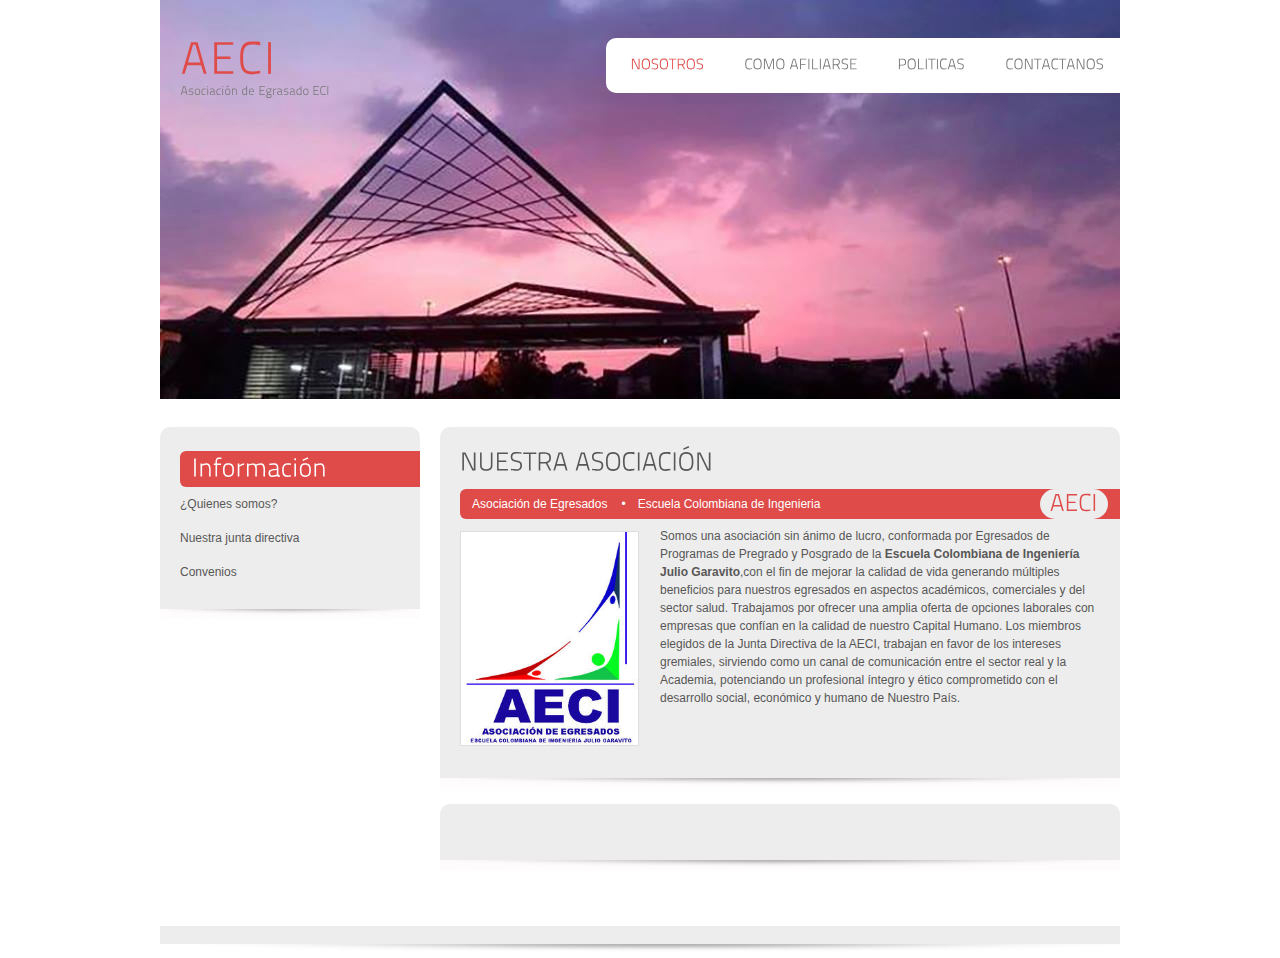
<file: src/main/webapp/index.html>
<!DOCTYPE html PUBLIC "-//W3C//DTD XHTML 1.0 Transitional//EN" "http://www.w3.org/TR/xhtml1/DTD/xhtml1-transitional.dtd">
<html xmlns="http://www.w3.org/1999/xhtml">
<head>
<title>SGAECI</title>
<meta http-equiv="Content-Type" content="text/html; charset=utf-8" />
<link href="css/style.css" rel="stylesheet" type="text/css" />
<link rel="stylesheet" type="text/css" href="css/coin-slider.css" />
<script type="text/javascript" src="js/cufon-yui.js"></script>
<script type="text/javascript" src="js/cufon-titillium-250.js"></script>
<script type="text/javascript" src="js/jquery-1.4.2.min.js"></script>
<script type="text/javascript" src="js/script.js"></script>
<script type="text/javascript" src="js/coin-slider.min.js"></script>
</head>
<body>
<div class="main">
  <div class="header">
    <div class="header_resize">
      <div class="slider">
        <div id="coin-slider"> <a href="#"><img src="images/eci.jpg" width="765" height="427" alt="" /> </a> <a href="#"><img src="images/eci1.png" width="960" height="399" alt="" /> </a> <a href="#"><img src="images/ecci.jpg" width="960" height="399" alt="" /> </a> </div>
      </div>
      <div class="menu_nav">
        <ul>
          <li class="active"><a href="index.html"><span>NOSOTROS</span></a></li>
          <li><a href="afiliados.html"><span>COMO AFILIARSE</span></a></li>
          <li><a href="politicas.html"><span>POLITICAS</span></a></li>
	  <li><a href="contactenos.html"><span>CONTACTANOS</span></a></li>
	  
        </ul>
      </div>
      <div class="logo">
        <h1><a href="index.html"><span>AECI</span> <small>Asociación de Egrasado ECI</small></a></h1>
      </div>
      <div class="clr"></div>
    </div>
  </div>
  <div class="content">
    <div class="content_resize">
      <div class="mainbar">
        <div class="article">
          <h2><span>NUESTRA ASOCIACIÓN</span></h2>
          <p class="infopost">Asociación de Egresados<a href="#"></a> &nbsp;&nbsp;&bull;&nbsp;&nbsp;   <a href="www.escuelaing.edu.co">Escuela Colombiana de Ingenieria </a> <a href="#"></a> <a href="#" class="com"><span>AECI</span></a></p>
          <div class="clr"></div>
          <div class="img"><img src="images/aeci.jpg" width="177" height="213" alt="" class="fl" /></div>
          <div class="post_content">
            <p>Somos una asociación sin ánimo de lucro, conformada por Egresados de Programas de Pregrado y Posgrado de la <strong>Escuela Colombiana de Ingeniería Julio Garavito</strong>,con el fin de mejorar la calidad de vida generando  múltiples beneficios para nuestros egresados  en aspectos  académicos, comerciales y del sector salud. Trabajamos por ofrecer una amplia oferta de opciones  laborales con empresas que confían en  la calidad  de nuestro Capital Humano. Los miembros elegidos  de la Junta Directiva de  la AECI,  trabajan en favor de los intereses gremiales, sirviendo como un canal de comunicación entre el sector real y la Academia,  potenciando  un profesional íntegro y ético comprometido  con el desarrollo social, económico y humano de Nuestro País.</p>

            
            
          </div>
          <div class="clr"></div>
        </div>
        <div class="article">
          <h2><span></h2>
         
          
          <div class="post_content">
            
            
          </div>
          <div class="clr"></div>
        </div>
        
      </div>
      <div class="sidebar">
        
        <div class="clr"></div>
        <div class="gadget">
          <h2 class="star"><span>Información</span> </h2>
          <div class="clr"></div>
          <ul class="sb_menu">
            <li><a href="nosotros.html">¿Quienes somos?</a></li>
            <li><a href="juntaDirectiva.html">Nuestra junta directiva</a></li>
            <li><a href="convenios.html">Convenios</a></li>
            
          </ul>
        </div>
        
      </div>
      <div class="clr"></div>
    </div>
  </div>
  <div class="fbg">
    <div class="fbg_resize">
      
      <div class="clr"></div>
    </div>
  </div>
  <div class="footer">
    <div class="footer_resize">
      
      <div style="clear:both;"></div>
    </div>
  </div>
</div>
</body>
</html>
</file>
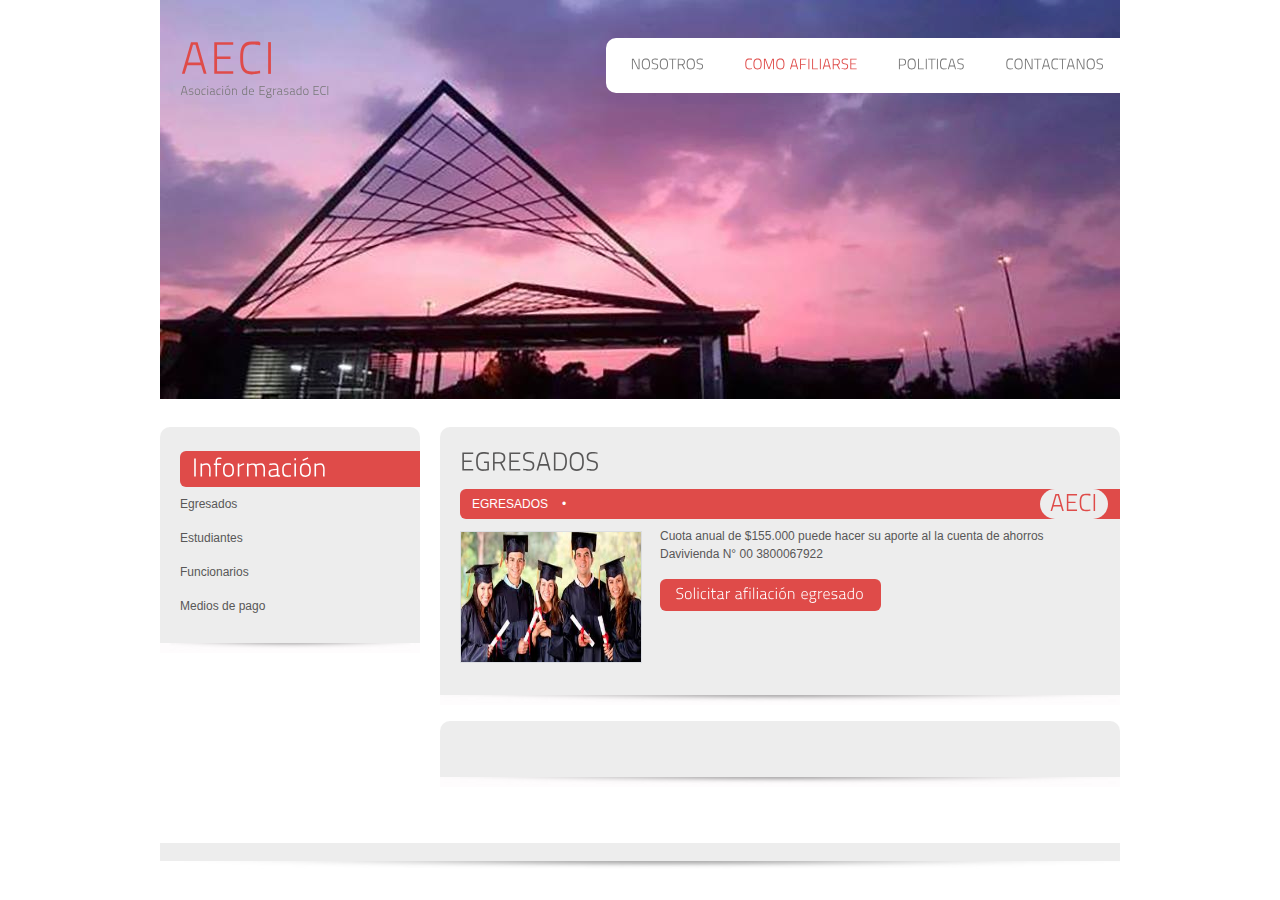
<file: src/main/webapp/afiliados.html>
<!DOCTYPE html PUBLIC "-//W3C//DTD XHTML 1.0 Transitional//EN" "http://www.w3.org/TR/xhtml1/DTD/xhtml1-transitional.dtd">
<html xmlns="http://www.w3.org/1999/xhtml">
<head>
<title>SGAECI</title>
<meta http-equiv="Content-Type" content="text/html; charset=utf-8" />
<link href="css/style.css" rel="stylesheet" type="text/css" />
<link rel="stylesheet" type="text/css" href="css/coin-slider.css" />
<script type="text/javascript" src="js/cufon-yui.js"></script>
<script type="text/javascript" src="js/cufon-titillium-250.js"></script>
<script type="text/javascript" src="js/jquery-1.4.2.min.js"></script>
<script type="text/javascript" src="js/script.js"></script>
<script type="text/javascript" src="js/coin-slider.min.js"></script>
</head>
<body>
<div class="main">
  <div class="header">
    <div class="header_resize">
      <div class="slider">
        <div id="coin-slider"> <a href="#"><img src="images/eci.jpg" width="765" height="427" alt="" /> </a> <a href="#"><img src="images/eci1.png" width="960" height="399" alt="" /> </a> <a href="#"><img src="images/ecci.jpg" width="960" height="399" alt="" /> </a> </div>
      </div>
      <div class="menu_nav">
        <ul>
          <li><a href="index.html"><span>NOSOTROS</span></a></li>
          <li class="active"><a href="afiliados.html"><span>COMO AFILIARSE</span></a></li>
          <li><a href="politicas.html"><span>POLITICAS</span></a></li>
	  <li><a href="contactenos.html"><span>CONTACTANOS</span></a></li>
	  
        </ul>
      </div>
      <div class="logo">
        <h1><a href="index.html"><span>AECI</span> <small>Asociación de Egrasado ECI</small></a></h1>
      </div>
      <div class="clr"></div>
    </div>
  </div>
  <div class="content">
    <div class="content_resize">
      <div class="mainbar">
        <div class="article">
          <h2><span>EGRESADOS</span></h2>
          <p class="infopost">EGRESADOS<a href="#"></a> &nbsp;&nbsp;&bull;&nbsp;&nbsp;   <a href="www.escuelaing.edu.co"> </a> <a href="#"></a> <a href="#" class="com"><span>AECI</span></a></p>
          <div class="clr"></div>
          <div class="img"><img src="images/egresados.jpg" width="180" height="130" alt="" class="fl" /></div>
          <div class="post_content">
            <p>Cuota anual de $155.000  puede hacer su aporte al la cuenta de ahorros  Davivienda N° 
00 3800067922 </P>
	    <p class="spec"><a href="#" class="rm">Solicitar afiliación egresado</a></p>

            
            
          </div>
          <div class="clr"></div>
        </div>
	
        <div class="article">
          <h2><span></h2>
         
          
          <div class="post_content">
            
            
          </div>
          <div class="clr"></div>
        </div>
        
      </div>
      <div class="sidebar">
        
        <div class="clr"></div>
        <div class="gadget">
          <h2 class="star"><span>Información</span> </h2>
          <div class="clr"></div>
          <ul class="sb_menu">
            <li><a href="afiliados.html">Egresados</a></li>
            <li><a href="estudiantes.html">Estudiantes</a></li>
            <li><a href="funcionarios.html">Funcionarios</a></li>
	    <li><a href="pagos.html">Medios de pago</a></li>
            
          </ul>
        </div>
        
      </div>
      <div class="clr"></div>
    </div>
  </div>
  <div class="fbg">
    <div class="fbg_resize">
      
      <div class="clr"></div>
    </div>
  </div>
  <div class="footer">
    <div class="footer_resize">
      
      <div style="clear:both;"></div>
    </div>
  </div>
</div>
</body>
</html>
</file>
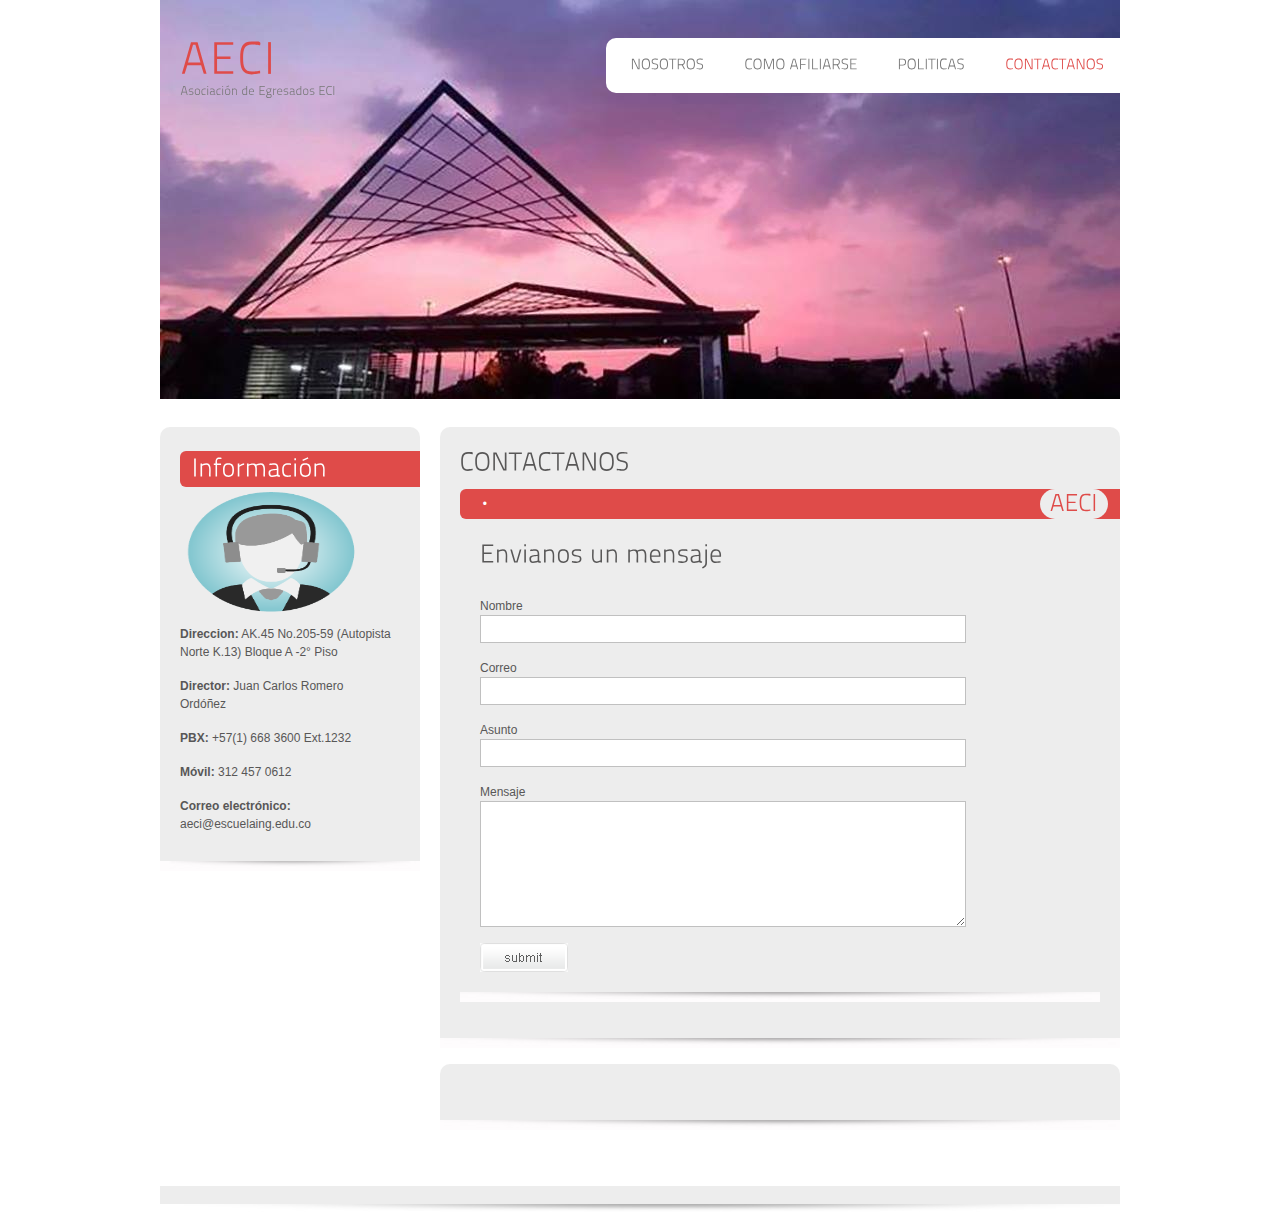
<file: src/main/webapp/contactenos.html>
<!DOCTYPE html PUBLIC "-//W3C//DTD XHTML 1.0 Transitional//EN" "http://www.w3.org/TR/xhtml1/DTD/xhtml1-transitional.dtd">
<html xmlns="http://www.w3.org/1999/xhtml">
<head>
<title>SGAECI</title>
<meta http-equiv="Content-Type" content="text/html; charset=utf-8" />
<link href="css/style.css" rel="stylesheet" type="text/css" />
<link rel="stylesheet" type="text/css" href="css/coin-slider.css" />
<script type="text/javascript" src="js/cufon-yui.js"></script>
<script type="text/javascript" src="js/cufon-titillium-250.js"></script>
<script type="text/javascript" src="js/jquery-1.4.2.min.js"></script>
<script type="text/javascript" src="js/script.js"></script>
<script type="text/javascript" src="js/coin-slider.min.js"></script>
</head>
<body>
<div class="main">
  <div class="header">
    <div class="header_resize">
      <div class="slider">
        <div id="coin-slider"> <a href="#"><img src="images/eci.jpg" width="765" height="427" alt="" /> </a> <a href="#"><img src="images/eci1.png" width="960" height="399" alt="" /> </a> <a href="#"><img src="images/ecci.jpg" width="960" height="399" alt="" /> </a> </div>
      </div>
      <div class="menu_nav">
        <ul>
          <li><a href="index.html"><span>NOSOTROS</span></a></li>
          <li><a href="afiliados.html"><span>COMO AFILIARSE</span></a></li>
          <li><a href="politicas.html"><span>POLITICAS</span></a></li>
	  <li class="active"><a href="contactenos.html"><span>CONTACTANOS</span></a></li>
	  
        </ul>
      </div>
      <div class="logo">
        <h1><a href="index.html"><span>AECI</span> <small>Asociación de Egresados ECI</small></a></h1>
      </div>
      <div class="clr"></div>
    </div>
  </div>
  <div class="content">
    <div class="content_resize">
      <div class="mainbar">
        <div class="article">
          <h2><span>CONTACTANOS</span></h2>
          <p class="infopost"><a href="#"></a> &nbsp;&nbsp;&bull;&nbsp;&nbsp;   <a href="www.escuelaing.edu.co"> </a> <a href="#"></a> <a href="#" class="com"><span>AECI</span></a></p>
          
          
          <div class="article">
          <h2><span>Envianos un mensaje</span> </h2>
          <div class="clr"></div>
          <form action="#" method="post" id="sendemail">
            <ol>
              <li>
                <label for="name">Nombre</label>
                <input id="name" name="name" class="text" />
              </li>
              <li>
                <label for="email">Correo</label>
                <input id="email" name="email" class="text" />
              </li>
              <li>
                <label for="website">Asunto</label>
                <input id="website" name="website" class="text" />
              </li>
              <li>
                <label for="message">Mensaje</label>
                <textarea id="message" name="message" rows="8" cols="50"></textarea>
              </li>
              <li>
                <input type="image" name="imageField" id="imageField" src="images/submit.gif" class="send" />
                <div class="clr"></div>
              </li>
            </ol>
          </form>
        </div>
      </div>
	
        <div class="article">
          <h2><span></h2>
         
          
          <div class="post_content">
            
            
          </div>
          <div class="clr"></div>
        </div>
        
      </div>
      <div class="sidebar">
        
        <div class="clr"></div>
        <div class="gadget">
          <h2 class="star"><span>Información</span> </h2>
          <div class="clr"></div>
          <ul class="sb_menu">
	    <div class="img"><img src="images/contactenos.png" width="180" height="130" alt="" class="fl" /></div>
            <li><a><strong>Direccion:</strong> AK.45 No.205-59 (Autopista Norte  K.13)  Bloque A -2° Piso </a></li>
            <li><a><strong>Director:</strong> Juan Carlos Romero Ordóñez </a></li>
            <li><a><strong>PBX:</strong> +57(1) 668 3600 Ext.1232 </a></li>
	    <li><a><strong>Móvil:</strong> 312 457 0612 </a></li>
	    <li><a><strong>Correo electrónico:</strong> aeci@escuelaing.edu.co  </a></li>
          </ul>
        </div>
        
      </div>
      <div class="clr"></div>
    </div>
  </div>
  <div class="fbg">
    <div class="fbg_resize">
      
      <div class="clr"></div>
    </div>
  </div>
  <div class="footer">
    <div class="footer_resize">
      
      <div style="clear:both;"></div>
    </div>
  </div>
</div>
</body>
</html>
</file>
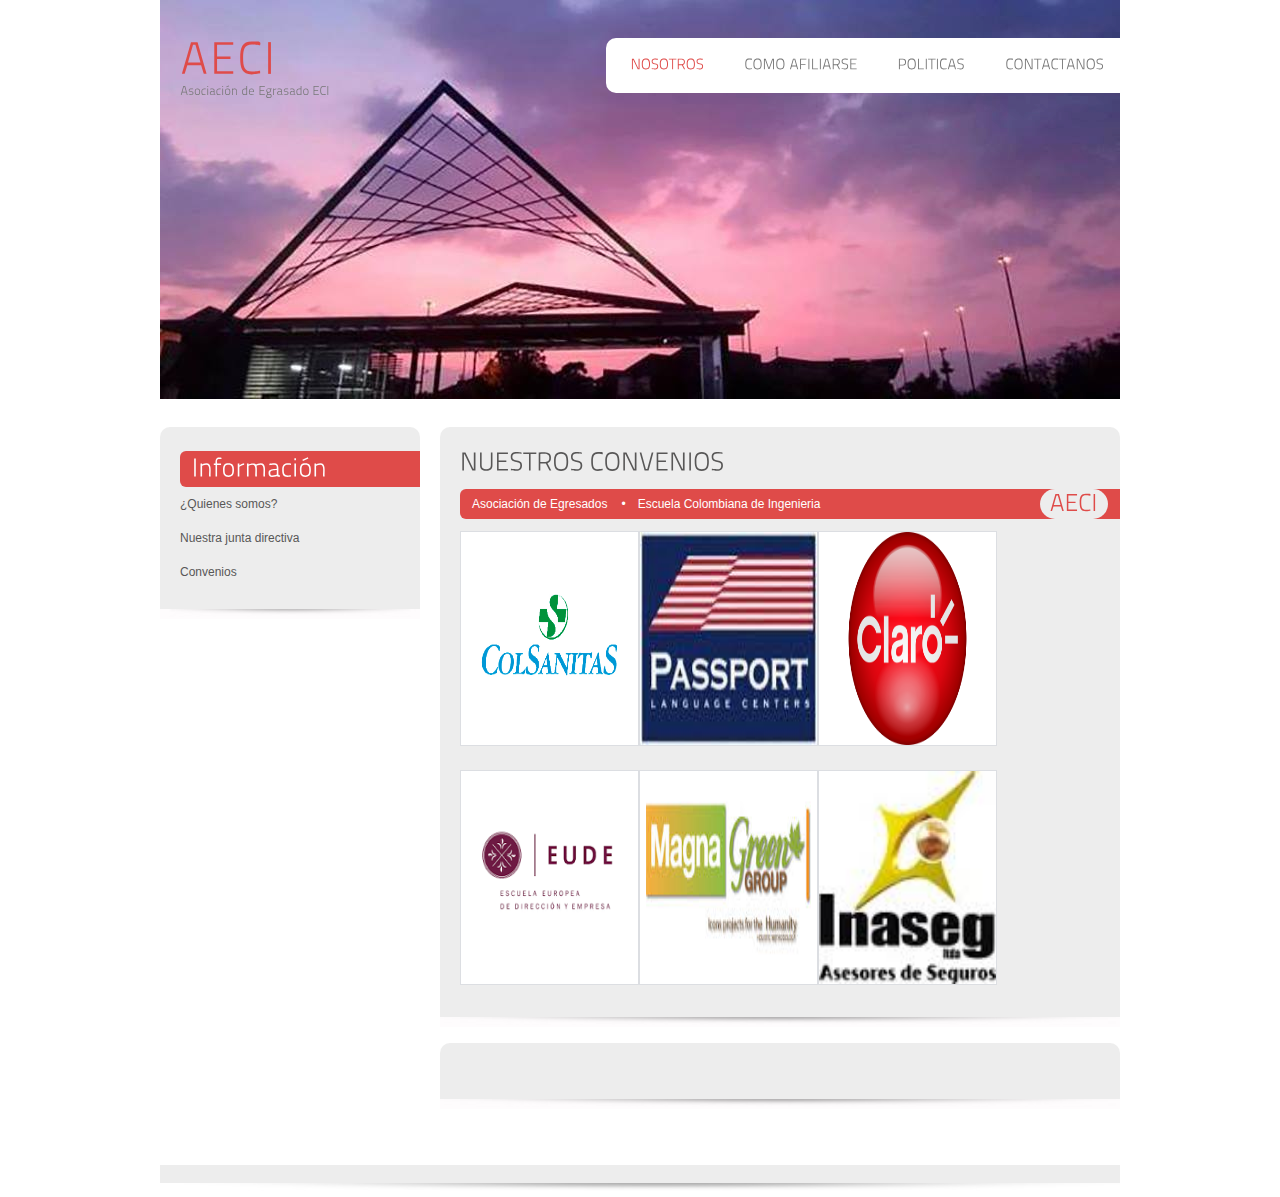
<file: src/main/webapp/convenios.html>
<!DOCTYPE html PUBLIC "-//W3C//DTD XHTML 1.0 Transitional//EN" "http://www.w3.org/TR/xhtml1/DTD/xhtml1-transitional.dtd">
<html xmlns="http://www.w3.org/1999/xhtml">
<head>
<title>SGAECI</title>
<meta http-equiv="Content-Type" content="text/html; charset=utf-8" />
<link href="css/style.css" rel="stylesheet" type="text/css" />
<link rel="stylesheet" type="text/css" href="css/coin-slider.css" />
<script type="text/javascript" src="js/cufon-yui.js"></script>
<script type="text/javascript" src="js/cufon-titillium-250.js"></script>
<script type="text/javascript" src="js/jquery-1.4.2.min.js"></script>
<script type="text/javascript" src="js/script.js"></script>
<script type="text/javascript" src="js/coin-slider.min.js"></script>
</head>
<body>
<div class="main">
  <div class="header">
    <div class="header_resize">
      <div class="slider">
        <div id="coin-slider"> <a href="#"><img src="images/eci.jpg" width="765" height="427" alt="" /> </a> <a href="#"><img src="images/eci1.png" width="960" height="399" alt="" /> </a> <a href="#"><img src="images/ecci.jpg" width="960" height="399" alt="" /> </a> </div>
      </div>
      <div class="menu_nav">
        <ul>
          <li class="active"><a href="index.html"><span>NOSOTROS</span></a></li>
          <li><a href="afiliados.html"><span>COMO AFILIARSE</span></a></li>
          <li><a href="politicas.html"><span>POLITICAS</span></a></li>
	  <li><a href="contactenos.html"><span>CONTACTANOS</span></a></li>
	  
        </ul>
      </div>
      <div class="logo">
        <h1><a href="index.html"><span>AECI</span> <small>Asociación de Egrasado ECI</small></a></h1>
      </div>
      <div class="clr"></div>
    </div>
  </div>
  <div class="content">
    <div class="content_resize">
      <div class="mainbar">
        <div class="article">
          <h2><span>NUESTROS CONVENIOS</span></h2>
          <p class="infopost">Asociación de Egresados<a href="#"></a> &nbsp;&nbsp;&bull;&nbsp;&nbsp;   <a href="www.escuelaing.edu.co">Escuela Colombiana de Ingenieria </a> <a href="#"></a> <a href="#" class="com"><span>AECI</span></a></p>
          <div class="clr"></div>
          <div class="img"><img src="images/colsanitas.jpg" width="177" height="213" alt="" class="fl" /></div>
  	  <div class="img"><img src="images/passport.jpg" width="177" height="213" alt="" class="fl" /></div>
	  <div class="img"><img src="images/claro.png" width="177" height="213" alt="" class="fl" /></div>
	  <div class="img"><img src="images/eude.png" width="177" height="213" alt="" class="fl" /></div>
	  <div class="img"><img src="images/magna.jpg" width="177" height="213" alt="" class="fl" /></div>
	  <div class="img"><img src="images/inaseg.jpg" width="177" height="213" alt="" class="fl" /></div>
          <div class="post_content">
                       
            
          </div>
          <div class="clr"></div>
        </div>
        <div class="article">
          <h2><span></h2>
         
          
          <div class="post_content">
            
            
          </div>
          <div class="clr"></div>
        </div>
        
      </div>
      <div class="sidebar">
        
        <div class="clr"></div>
        <div class="gadget">
          <h2 class="star"><span>Información</span> </h2>
          <div class="clr"></div>
          <ul class="sb_menu">
            <li><a href="nosotros.html">¿Quienes somos?</a></li>
            <li><a href="juntaDirectiva.html">Nuestra junta directiva</a></li>
            <li><a href="convenios.html">Convenios</a></li>
            
          </ul>
        </div>
        
      </div>
      <div class="clr"></div>
    </div>
  </div>
  <div class="fbg">
    <div class="fbg_resize">
      
      <div class="clr"></div>
    </div>
  </div>
  <div class="footer">
    <div class="footer_resize">
      
      <div style="clear:both;"></div>
    </div>
  </div>
</div>
</body>
</html>
</file>
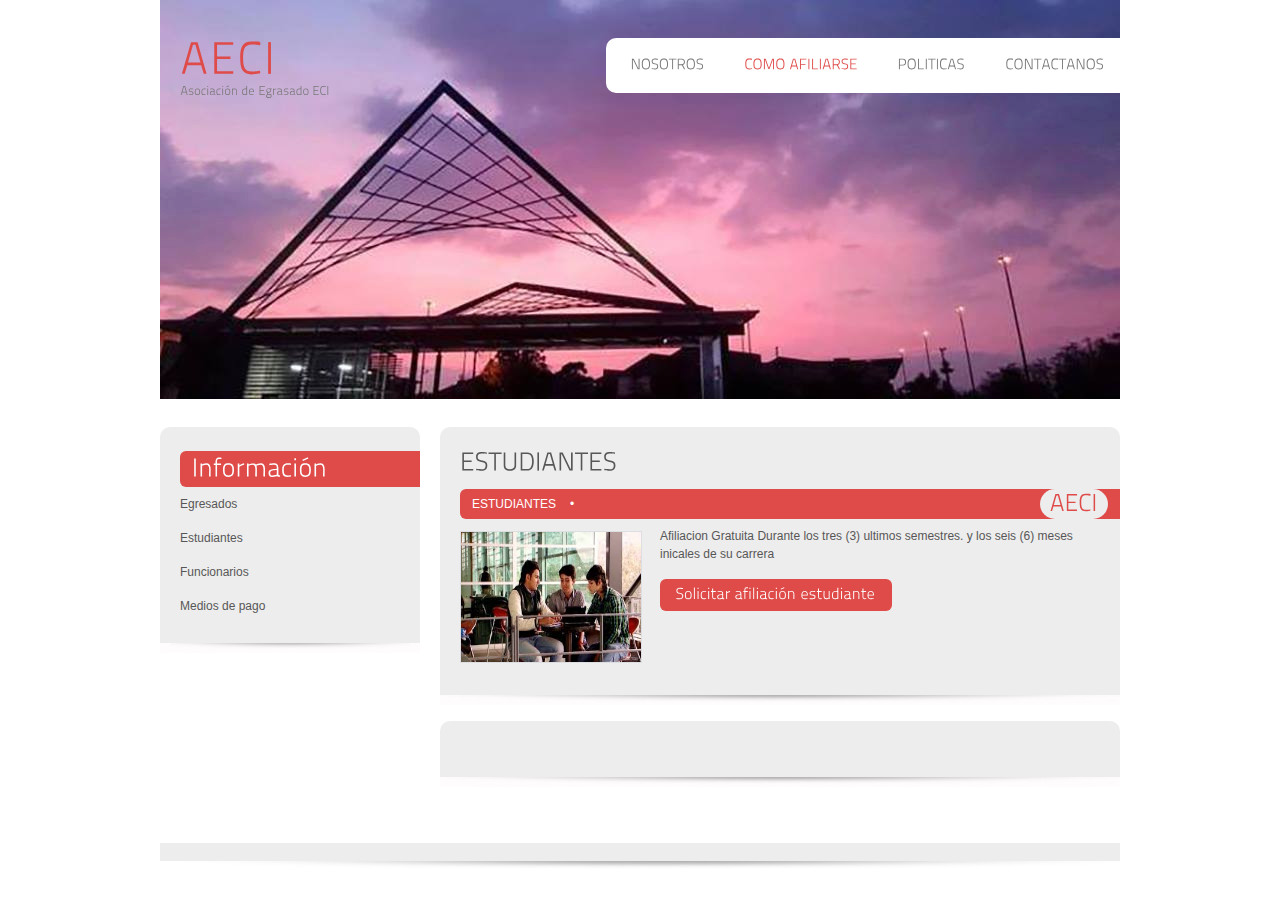
<file: src/main/webapp/estudiantes.html>
<!DOCTYPE html PUBLIC "-//W3C//DTD XHTML 1.0 Transitional//EN" "http://www.w3.org/TR/xhtml1/DTD/xhtml1-transitional.dtd">
<html xmlns="http://www.w3.org/1999/xhtml">
<head>
<title>SGAECI</title>
<meta http-equiv="Content-Type" content="text/html; charset=utf-8" />
<link href="css/style.css" rel="stylesheet" type="text/css" />
<link rel="stylesheet" type="text/css" href="css/coin-slider.css" />
<script type="text/javascript" src="js/cufon-yui.js"></script>
<script type="text/javascript" src="js/cufon-titillium-250.js"></script>
<script type="text/javascript" src="js/jquery-1.4.2.min.js"></script>
<script type="text/javascript" src="js/script.js"></script>
<script type="text/javascript" src="js/coin-slider.min.js"></script>
</head>
<body>
<div class="main">
  <div class="header">
    <div class="header_resize">
      <div class="slider">
        <div id="coin-slider"> <a href="#"><img src="images/eci.jpg" width="765" height="427" alt="" /> </a> <a href="#"><img src="images/eci1.png" width="960" height="399" alt="" /> </a> <a href="#"><img src="images/ecci.jpg" width="960" height="399" alt="" /> </a> </div>
      </div>
      <div class="menu_nav">
        <ul>
          <li><a href="index.html"><span>NOSOTROS</span></a></li>
          <li class="active"><a href="afiliados.html"><span>COMO AFILIARSE</span></a></li>
          <li><a href="politicas.html"><span>POLITICAS</span></a></li>
	  <li><a href="contactenos.html"><span>CONTACTANOS</span></a></li>
	  
        </ul>
      </div>
      <div class="logo">
        <h1><a href="index.html"><span>AECI</span> <small>Asociación de Egrasado ECI</small></a></h1>
      </div>
      <div class="clr"></div>
    </div>
  </div>
  <div class="content">
    <div class="content_resize">
      <div class="mainbar">
        <div class="article">
          <h2><span>ESTUDIANTES</span></h2>
          <p class="infopost">ESTUDIANTES<a href="#"></a> &nbsp;&nbsp;&bull;&nbsp;&nbsp;   <a href="www.escuelaing.edu.co"> </a> <a href="#"></a> <a href="#" class="com"><span>AECI</span></a></p>
          <div class="clr"></div>
          <div class="img"><img src="images/estudiantes.jpg" width="180" height="130" alt="" class="fl" /></div>
          <div class="post_content">
            <p>Afiliacion Gratuita  Durante los tres (3) ultimos semestres. 
y los seis (6) meses inicales de su carrera </P>
	    <p class="spec"><a href="#" class="rm">Solicitar afiliación estudiante</a></p>

            
            
          </div>
          <div class="clr"></div>
        </div>
	
        <div class="article">
          <h2><span></h2>
         
          
          <div class="post_content">
            
            
          </div>
          <div class="clr"></div>
        </div>
        
      </div>
      <div class="sidebar">
        
        <div class="clr"></div>
        <div class="gadget">
          <h2 class="star"><span>Información</span> </h2>
          <div class="clr"></div>
          <ul class="sb_menu">
            <li><a href="afiliados.html">Egresados</a></li>
            <li><a href="estudiantes.html">Estudiantes</a></li>
            <li><a href="funcionarios.html">Funcionarios</a></li>
	    <li><a href="pagos.html">Medios de pago</a></li>
            
          </ul>
        </div>
        
      </div>
      <div class="clr"></div>
    </div>
  </div>
  <div class="fbg">
    <div class="fbg_resize">
      
      <div class="clr"></div>
    </div>
  </div>
  <div class="footer">
    <div class="footer_resize">
      
      <div style="clear:both;"></div>
    </div>
  </div>
</div>
</body>
</html>
</file>
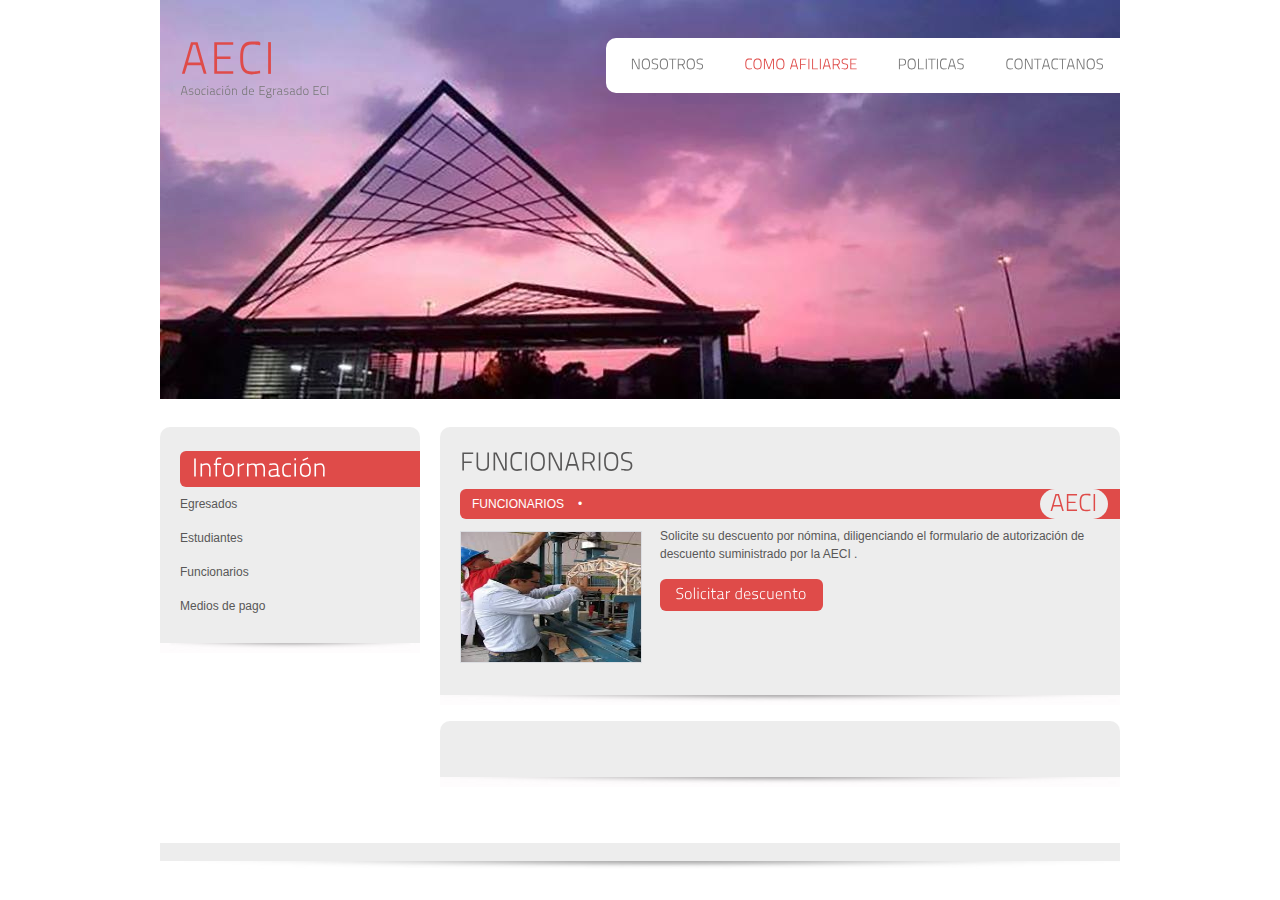
<file: src/main/webapp/funcionarios.html>
<!DOCTYPE html PUBLIC "-//W3C//DTD XHTML 1.0 Transitional//EN" "http://www.w3.org/TR/xhtml1/DTD/xhtml1-transitional.dtd">
<html xmlns="http://www.w3.org/1999/xhtml">
<head>
<title>SGAECI</title>
<meta http-equiv="Content-Type" content="text/html; charset=utf-8" />
<link href="css/style.css" rel="stylesheet" type="text/css" />
<link rel="stylesheet" type="text/css" href="css/coin-slider.css" />
<script type="text/javascript" src="js/cufon-yui.js"></script>
<script type="text/javascript" src="js/cufon-titillium-250.js"></script>
<script type="text/javascript" src="js/jquery-1.4.2.min.js"></script>
<script type="text/javascript" src="js/script.js"></script>
<script type="text/javascript" src="js/coin-slider.min.js"></script>
</head>
<body>
<div class="main">
  <div class="header">
    <div class="header_resize">
      <div class="slider">
        <div id="coin-slider"> <a href="#"><img src="images/eci.jpg" width="765" height="427" alt="" /> </a> <a href="#"><img src="images/eci1.png" width="960" height="399" alt="" /> </a> <a href="#"><img src="images/ecci.jpg" width="960" height="399" alt="" /> </a> </div>
      </div>
      <div class="menu_nav">
        <ul>
          <li><a href="index.html"><span>NOSOTROS</span></a></li>
          <li class="active"><a href="afiliados.html"><span>COMO AFILIARSE</span></a></li>
          <li><a href="politicas.html"><span>POLITICAS</span></a></li>
	  <li><a href="contactenos.html"><span>CONTACTANOS</span></a></li>
	  
        </ul>
      </div>
      <div class="logo">
        <h1><a href="index.html"><span>AECI</span> <small>Asociación de Egrasado ECI</small></a></h1>
      </div>
      <div class="clr"></div>
    </div>
  </div>
  <div class="content">
    <div class="content_resize">
      <div class="mainbar">
        <div class="article">
          <h2><span>FUNCIONARIOS</span></h2>
          <p class="infopost">FUNCIONARIOS<a href="#"></a> &nbsp;&nbsp;&bull;&nbsp;&nbsp;   <a href="www.escuelaing.edu.co"> </a> <a href="#"></a> <a href="#" class="com"><span>AECI</span></a></p>
          <div class="clr"></div>
          <div class="img"><img src="images/funcionario.jpg" width="180" height="130" alt="" class="fl" /></div>
          <div class="post_content">
            <p>Solicite su descuento por  nómina, diligenciando el formulario de autorización de descuento suministrado por la AECI . </P>
	    <p class="spec"><a href="#" class="rm">Solicitar descuento</a></p>

            
            
          </div>
          <div class="clr"></div>
        </div>
	
        <div class="article">
          <h2><span></h2>
         
          
          <div class="post_content">
            
            
          </div>
          <div class="clr"></div>
        </div>
        
      </div>
      <div class="sidebar">
        
        <div class="clr"></div>
        <div class="gadget">
          <h2 class="star"><span>Información</span> </h2>
          <div class="clr"></div>
          <ul class="sb_menu">
            <li><a href="afiliados.html">Egresados</a></li>
            <li><a href="estudiantes.html">Estudiantes</a></li>
            <li><a href="funcionarios.html">Funcionarios</a></li>
	    <li><a href="pagos.html">Medios de pago</a></li>
            
          </ul>
        </div>
        
      </div>
      <div class="clr"></div>
    </div>
  </div>
  <div class="fbg">
    <div class="fbg_resize">
      
      <div class="clr"></div>
    </div>
  </div>
  <div class="footer">
    <div class="footer_resize">
      
      <div style="clear:both;"></div>
    </div>
  </div>
</div>
</body>
</html>
</file>
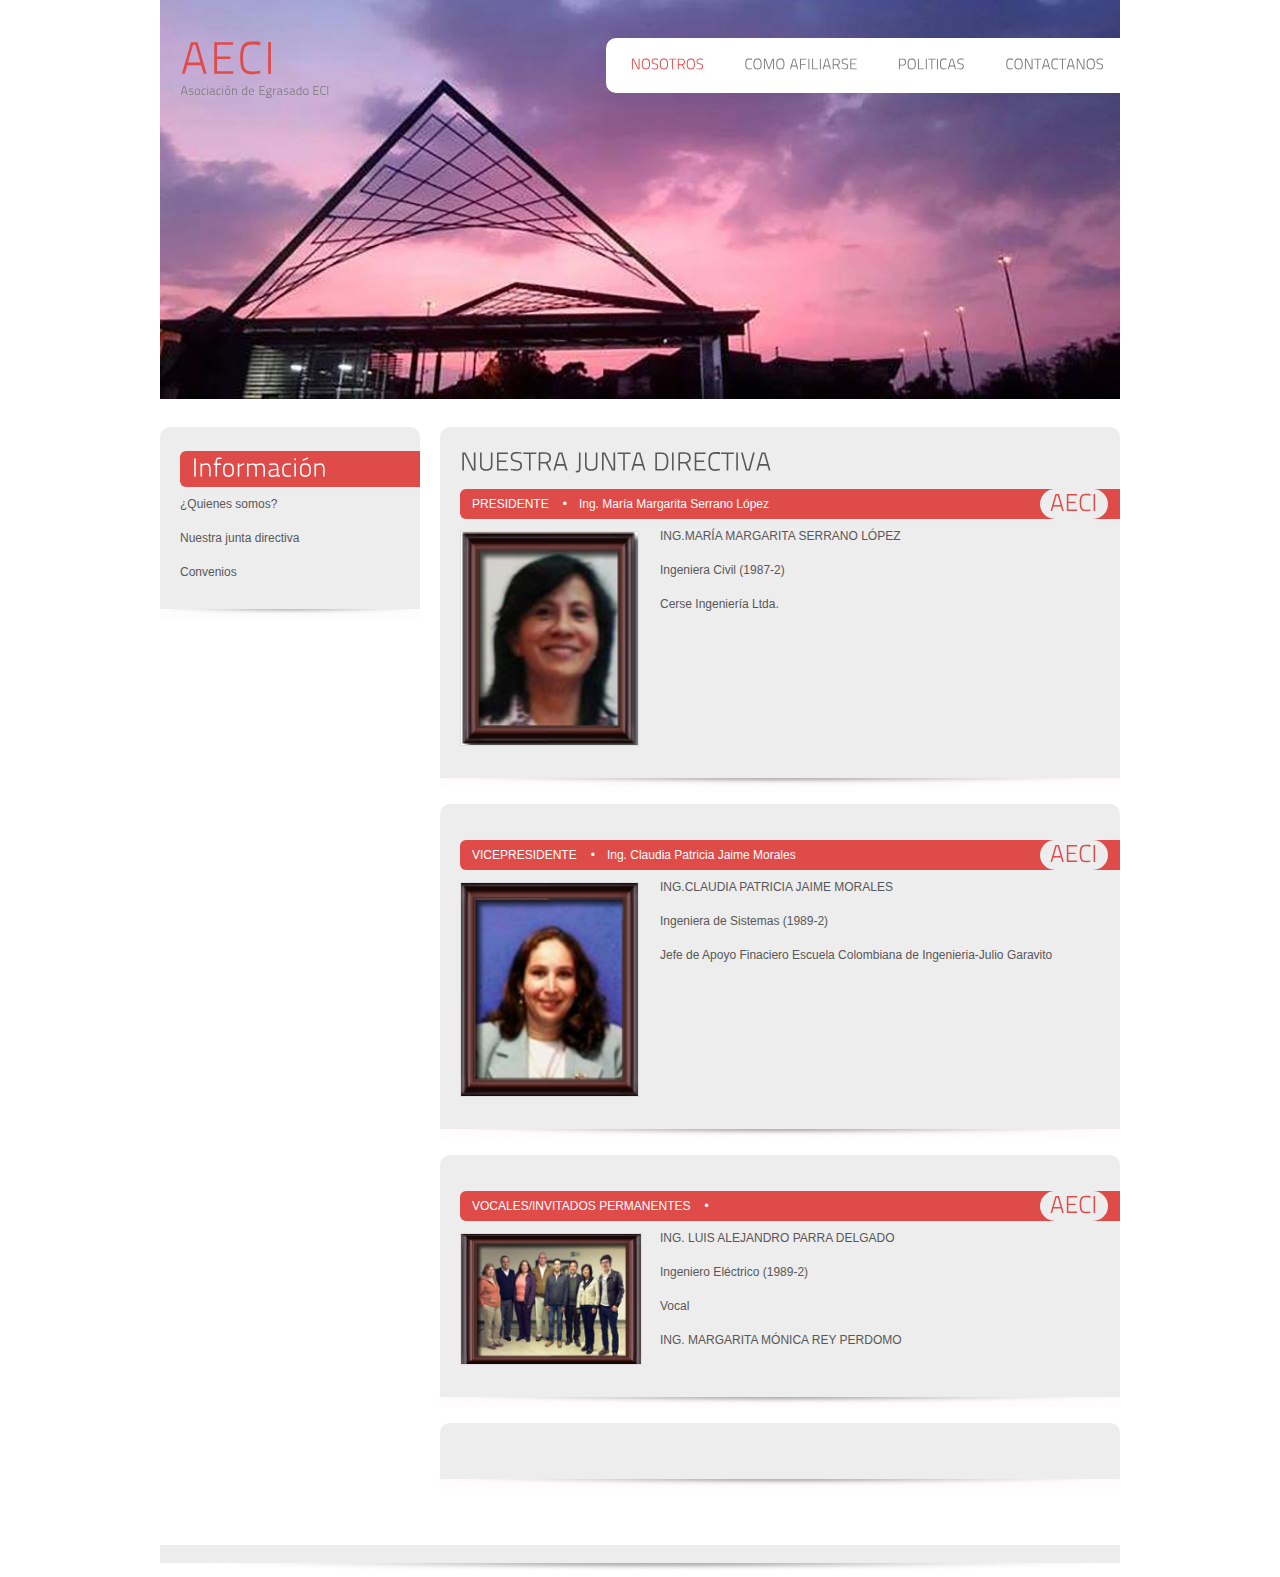
<file: src/main/webapp/juntaDirectiva.html>
<!DOCTYPE html PUBLIC "-//W3C//DTD XHTML 1.0 Transitional//EN" "http://www.w3.org/TR/xhtml1/DTD/xhtml1-transitional.dtd">
<html xmlns="http://www.w3.org/1999/xhtml">
<head>
<title>SGAECI</title>
<meta http-equiv="Content-Type" content="text/html; charset=utf-8" />
<link href="css/style.css" rel="stylesheet" type="text/css" />
<link rel="stylesheet" type="text/css" href="css/coin-slider.css" />
<script type="text/javascript" src="js/cufon-yui.js"></script>
<script type="text/javascript" src="js/cufon-titillium-250.js"></script>
<script type="text/javascript" src="js/jquery-1.4.2.min.js"></script>
<script type="text/javascript" src="js/script.js"></script>
<script type="text/javascript" src="js/coin-slider.min.js"></script>
</head>
<body>
<div class="main">
  <div class="header">
    <div class="header_resize">
      <div class="slider">
        <div id="coin-slider"> <a href="#"><img src="images/eci.jpg" width="765" height="427" alt="" /> </a> <a href="#"><img src="images/eci1.png" width="960" height="399" alt="" /> </a> <a href="#"><img src="images/ecci.jpg" width="960" height="399" alt="" /> </a> </div>
      </div>
      <div class="menu_nav">
        <ul>
          <li class="active"><a href="index.html"><span>NOSOTROS</span></a></li>
          <li><a href="afiliados.html"><span>COMO AFILIARSE</span></a></li>
          <li><a href="politicas.html"><span>POLITICAS</span></a></li>
	  <li><a href="contactenos.html"><span>CONTACTANOS</span></a></li>
	  
        </ul>
      </div>
      <div class="logo">
        <h1><a href="index.html"><span>AECI</span> <small>Asociación de Egrasado ECI</small></a></h1>
      </div>
      <div class="clr"></div>
    </div>
  </div>
  <div class="content">
    <div class="content_resize">
      <div class="mainbar">
        <div class="article">
          <h2><span>NUESTRA JUNTA DIRECTIVA</span></h2>
          <p class="infopost">PRESIDENTE<a href="#"></a> &nbsp;&nbsp;&bull;&nbsp;&nbsp;   <a href="www.escuelaing.edu.co">Ing. María Margarita Serrano López </a> <a href="#"></a> <a href="#" class="com"><span>AECI</span></a></p>
          <div class="clr"></div>
          <div class="img"><img src="images/presidente" width="177" height="213" alt="" class="fl" /></div>
          <div class="post_content">
            <p>ING.MARÍA MARGARITA SERRANO LÓPEZ </p>
	    <p> Ingeniera Civil  (1987-2)</p>
	    <p> Cerse Ingeniería Ltda. </p>

            
            
          </div>
          <div class="clr"></div>
        </div>
	<div class="article">
          <h2><span></span></h2>
          <p class="infopost">VICEPRESIDENTE<a href="#"></a> &nbsp;&nbsp;&bull;&nbsp;&nbsp;   <a href="www.escuelaing.edu.co">Ing. Claudia Patricia Jaime Morales </a> <a href="#"></a> <a href="#" class="com"><span>AECI</span></a></p>
          <div class="clr"></div>
          <div class="img"><img src="images/vicepresidente.png" width="177" height="213" alt="" class="fl" /></div>
          <div class="post_content">
            <p>ING.CLAUDIA PATRICIA JAIME MORALES </p>
	    <p> Ingeniera  de Sistemas  (1989-2)</p>
	    <p> Jefe de Apoyo Finaciero Escuela Colombiana  de 			Ingenieria-Julio Garavito </p>
           
            
          </div>
          <div class="clr"></div>
        </div>

<div class="article">
          <h2><span></span></h2>
          <p class="infopost">VOCALES/INVITADOS PERMANENTES<a href="#"></a> &nbsp;&nbsp;&bull;&nbsp;&nbsp;   <a href="www.escuelaing.edu.co"> </a> <a href="#"></a> <a href="#" class="com"><span>AECI</span></a></p>
          <div class="clr"></div>
          <div class="img"><img src="images/vocal.png" width="180" height="130" alt="" class="fl" /></div>
          <div class="post_content">
            <p>ING. LUIS ALEJANDRO PARRA DELGADO </p>
	    <p> Ingeniero Eléctrico  (1989-2)</p>
	    <p> Vocal </p>
            <P> ING. MARGARITA MÓNICA REY PERDOMO </p>
            
          </div>
          <div class="clr"></div>
        </div>
        <div class="article">
          <h2><span></h2>
         
          
          <div class="post_content">
            
            
          </div>
          <div class="clr"></div>
        </div>
        
      </div>
      <div class="sidebar">
        
        <div class="clr"></div>
        <div class="gadget">
          <h2 class="star"><span>Información</span> </h2>
          <div class="clr"></div>
          <ul class="sb_menu">
            <li><a href="nosotros.html">¿Quienes somos?</a></li>
            <li><a href="juntaDirectiva.html">Nuestra junta directiva</a></li>
            <li><a href="convenios.html">Convenios</a></li>
            
          </ul>
        </div>
        
      </div>
      <div class="clr"></div>
    </div>
  </div>
  <div class="fbg">
    <div class="fbg_resize">
      
      <div class="clr"></div>
    </div>
  </div>
  <div class="footer">
    <div class="footer_resize">
      
      <div style="clear:both;"></div>
    </div>
  </div>
</div>
</body>
</html>
</file>
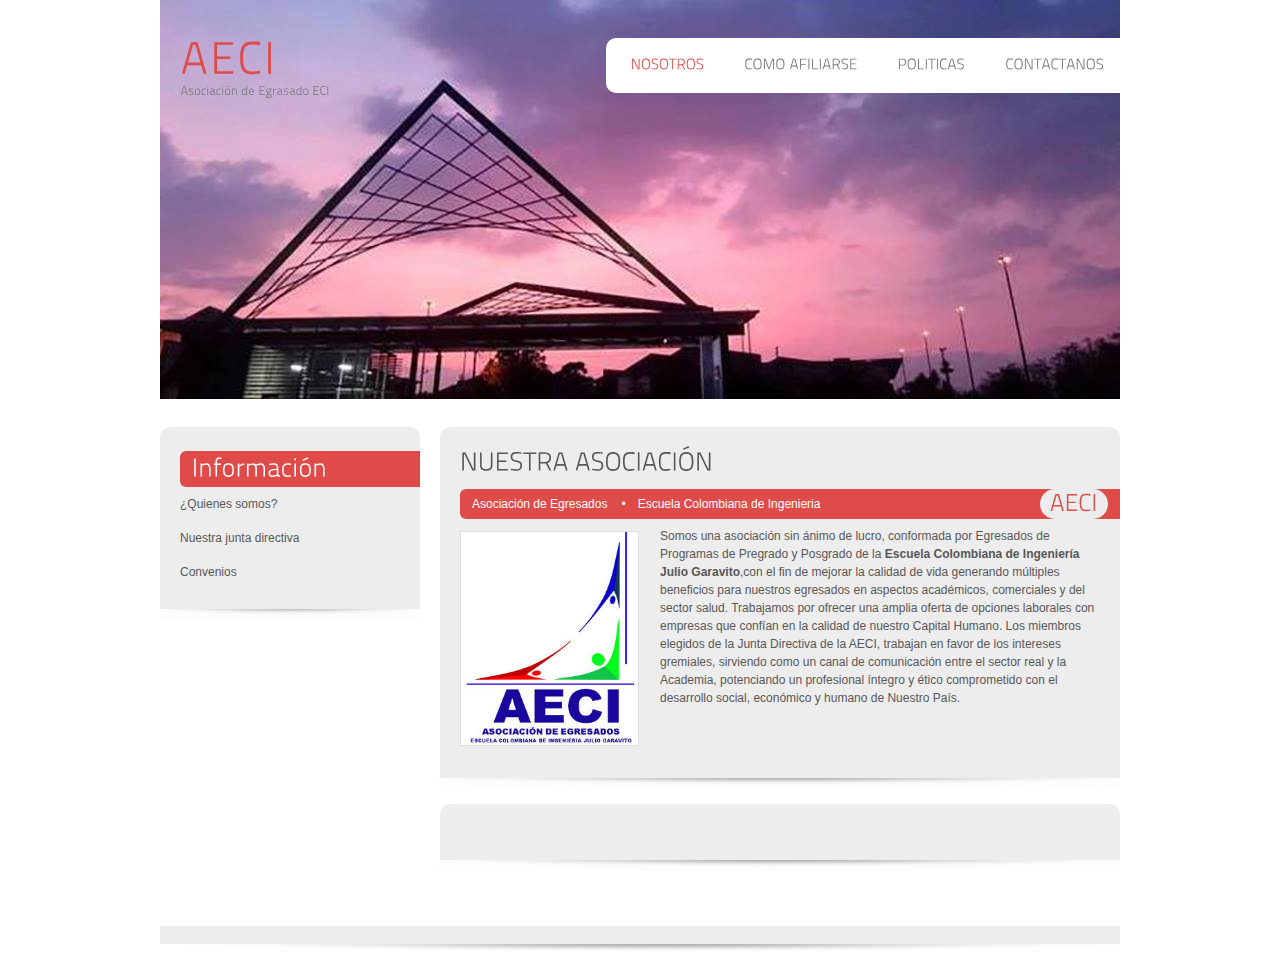
<file: src/main/webapp/nosotros.html>
<!DOCTYPE html PUBLIC "-//W3C//DTD XHTML 1.0 Transitional//EN" "http://www.w3.org/TR/xhtml1/DTD/xhtml1-transitional.dtd">
<html xmlns="http://www.w3.org/1999/xhtml">
<head>
<title>SGAECI</title>
<meta http-equiv="Content-Type" content="text/html; charset=utf-8" />
<link href="css/style.css" rel="stylesheet" type="text/css" />
<link rel="stylesheet" type="text/css" href="css/coin-slider.css" />
<script type="text/javascript" src="js/cufon-yui.js"></script>
<script type="text/javascript" src="js/cufon-titillium-250.js"></script>
<script type="text/javascript" src="js/jquery-1.4.2.min.js"></script>
<script type="text/javascript" src="js/script.js"></script>
<script type="text/javascript" src="js/coin-slider.min.js"></script>
</head>
<body>
<div class="main">
  <div class="header">
    <div class="header_resize">
      <div class="slider">
        <div id="coin-slider"> <a href="#"><img src="images/eci.jpg" width="765" height="427" alt="" /> </a> <a href="#"><img src="images/eci1.png" width="960" height="399" alt="" /> </a> <a href="#"><img src="images/ecci.jpg" width="960" height="399" alt="" /> </a> </div>
      </div>
      <div class="menu_nav">
        <ul>
          <li class="active"><a href="index.html"><span>NOSOTROS</span></a></li>
          <li><a href="afiliados.html"><span>COMO AFILIARSE</span></a></li>
          <li><a href="politicas.html"><span>POLITICAS</span></a></li>
	  <li><a href="contactenos.html"><span>CONTACTANOS</span></a></li>
	  
        </ul>
      </div>
      <div class="logo">
        <h1><a href="index.html"><span>AECI</span> <small>Asociación de Egrasado ECI</small></a></h1>
      </div>
      <div class="clr"></div>
    </div>
  </div>
  <div class="content">
    <div class="content_resize">
      <div class="mainbar">
        <div class="article">
          <h2><span>NUESTRA ASOCIACIÓN</span></h2>
          <p class="infopost">Asociación de Egresados<a href="#"></a> &nbsp;&nbsp;&bull;&nbsp;&nbsp;   <a href="www.escuelaing.edu.co">Escuela Colombiana de Ingenieria </a> <a href="#"></a> <a href="#" class="com"><span>AECI</span></a></p>
          <div class="clr"></div>
          <div class="img"><img src="images/aeci.jpg" width="177" height="213" alt="" class="fl" /></div>
          <div class="post_content">
            <p>Somos una asociación sin ánimo de lucro, conformada por Egresados de Programas de Pregrado y Posgrado de la <strong>Escuela Colombiana de Ingeniería Julio Garavito</strong>,con el fin de mejorar la calidad de vida generando  múltiples beneficios para nuestros egresados  en aspectos  académicos, comerciales y del sector salud. Trabajamos por ofrecer una amplia oferta de opciones  laborales con empresas que confían en  la calidad  de nuestro Capital Humano. Los miembros elegidos  de la Junta Directiva de  la AECI,  trabajan en favor de los intereses gremiales, sirviendo como un canal de comunicación entre el sector real y la Academia,  potenciando  un profesional íntegro y ético comprometido  con el desarrollo social, económico y humano de Nuestro País.</p>

            
            
          </div>
          <div class="clr"></div>
        </div>
        <div class="article">
          <h2><span></h2>
         
          
          <div class="post_content">
            
            
          </div>
          <div class="clr"></div>
        </div>
        
      </div>
      <div class="sidebar">
        
        <div class="clr"></div>
        <div class="gadget">
          <h2 class="star"><span>Información</span> </h2>
          <div class="clr"></div>
          <ul class="sb_menu">
            <li><a href="nosotros.html">¿Quienes somos?</a></li>
            <li><a href="juntaDirectiva.html">Nuestra junta directiva</a></li>
            <li><a href="convenios.html">Convenios</a></li>
            
          </ul>
        </div>
        
      </div>
      <div class="clr"></div>
    </div>
  </div>
  <div class="fbg">
    <div class="fbg_resize">
      
      <div class="clr"></div>
    </div>
  </div>
  <div class="footer">
    <div class="footer_resize">
      
      <div style="clear:both;"></div>
    </div>
  </div>
</div>
</body>
</html>
</file>
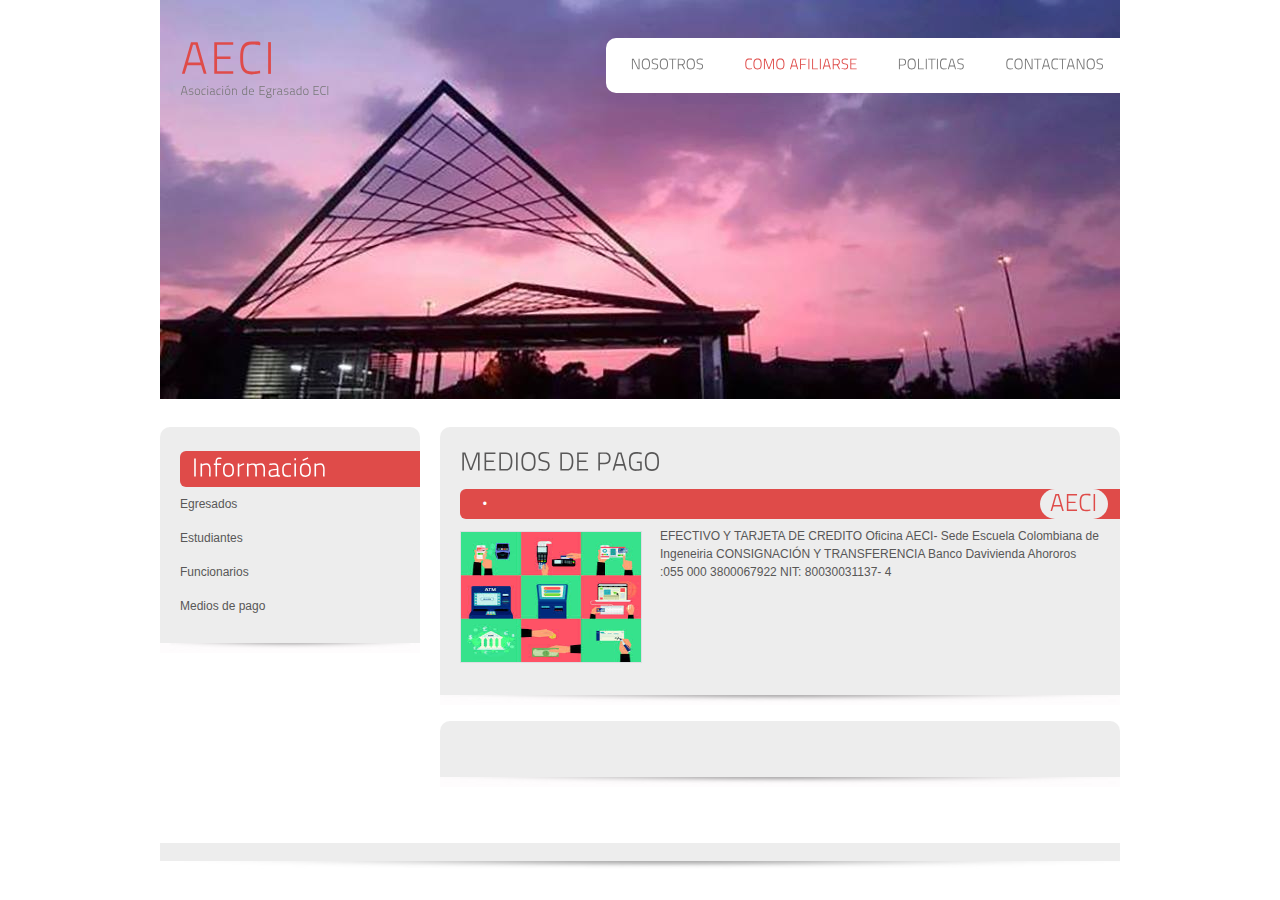
<file: src/main/webapp/pagos.html>
<!DOCTYPE html PUBLIC "-//W3C//DTD XHTML 1.0 Transitional//EN" "http://www.w3.org/TR/xhtml1/DTD/xhtml1-transitional.dtd">
<html xmlns="http://www.w3.org/1999/xhtml">
<head>
<title>SGAECI</title>
<meta http-equiv="Content-Type" content="text/html; charset=utf-8" />
<link href="css/style.css" rel="stylesheet" type="text/css" />
<link rel="stylesheet" type="text/css" href="css/coin-slider.css" />
<script type="text/javascript" src="js/cufon-yui.js"></script>
<script type="text/javascript" src="js/cufon-titillium-250.js"></script>
<script type="text/javascript" src="js/jquery-1.4.2.min.js"></script>
<script type="text/javascript" src="js/script.js"></script>
<script type="text/javascript" src="js/coin-slider.min.js"></script>
</head>
<body>
<div class="main">
  <div class="header">
    <div class="header_resize">
      <div class="slider">
        <div id="coin-slider"> <a href="#"><img src="images/eci.jpg" width="765" height="427" alt="" /> </a> <a href="#"><img src="images/eci1.png" width="960" height="399" alt="" /> </a> <a href="#"><img src="images/ecci.jpg" width="960" height="399" alt="" /> </a> </div>
      </div>
      <div class="menu_nav">
        <ul>
          <li><a href="index.html"><span>NOSOTROS</span></a></li>
          <li class="active"><a href="afiliados.html"><span>COMO AFILIARSE</span></a></li>
          <li><a href="politicas.html"><span>POLITICAS</span></a></li>
	  <li><a href="contactenos.html"><span>CONTACTANOS</span></a></li>
	  
        </ul>
      </div>
      <div class="logo">
        <h1><a href="index.html"><span>AECI</span> <small>Asociación de Egrasado ECI</small></a></h1>
      </div>
      <div class="clr"></div>
    </div>
  </div>
  <div class="content">
    <div class="content_resize">
      <div class="mainbar">
        <div class="article">
          <h2><span>MEDIOS DE PAGO</span></h2>
          <p class="infopost"><a href="#"></a> &nbsp;&nbsp;&bull;&nbsp;&nbsp;   <a href="www.escuelaing.edu.co"> </a> <a href="#"></a> <a href="#" class="com"><span>AECI</span></a></p>
          <div class="clr"></div>
          <div class="img"><img src="images/pagos.jpg" width="180" height="130" alt="" class="fl" /></div>
          <div class="post_content">
            <p>EFECTIVO Y TARJETA DE CREDITO
Oficina AECI- Sede Escuela Colombiana de Ingeneiria
CONSIGNACIÓN Y TRANSFERENCIA 
Banco Davivienda Ahororos :055 000 3800067922 
NIT: 80030031137- 4     </P>
	    

            
            
          </div>
          <div class="clr"></div>
        </div>
	
        <div class="article">
          <h2><span></h2>
         
          
          <div class="post_content">
            
            
          </div>
          <div class="clr"></div>
        </div>
        
      </div>
      <div class="sidebar">
        
        <div class="clr"></div>
        <div class="gadget">
          <h2 class="star"><span>Información</span> </h2>
          <div class="clr"></div>
          <ul class="sb_menu">
            <li><a href="afiliados.html">Egresados</a></li>
            <li><a href="estudiantes.html">Estudiantes</a></li>
            <li><a href="funcionarios.html">Funcionarios</a></li>
	    <li><a href="pagos.html">Medios de pago</a></li>
            
          </ul>
        </div>
        
      </div>
      <div class="clr"></div>
    </div>
  </div>
  <div class="fbg">
    <div class="fbg_resize">
      
      <div class="clr"></div>
    </div>
  </div>
  <div class="footer">
    <div class="footer_resize">
      
      <div style="clear:both;"></div>
    </div>
  </div>
</div>
</body>
</html>
</file>
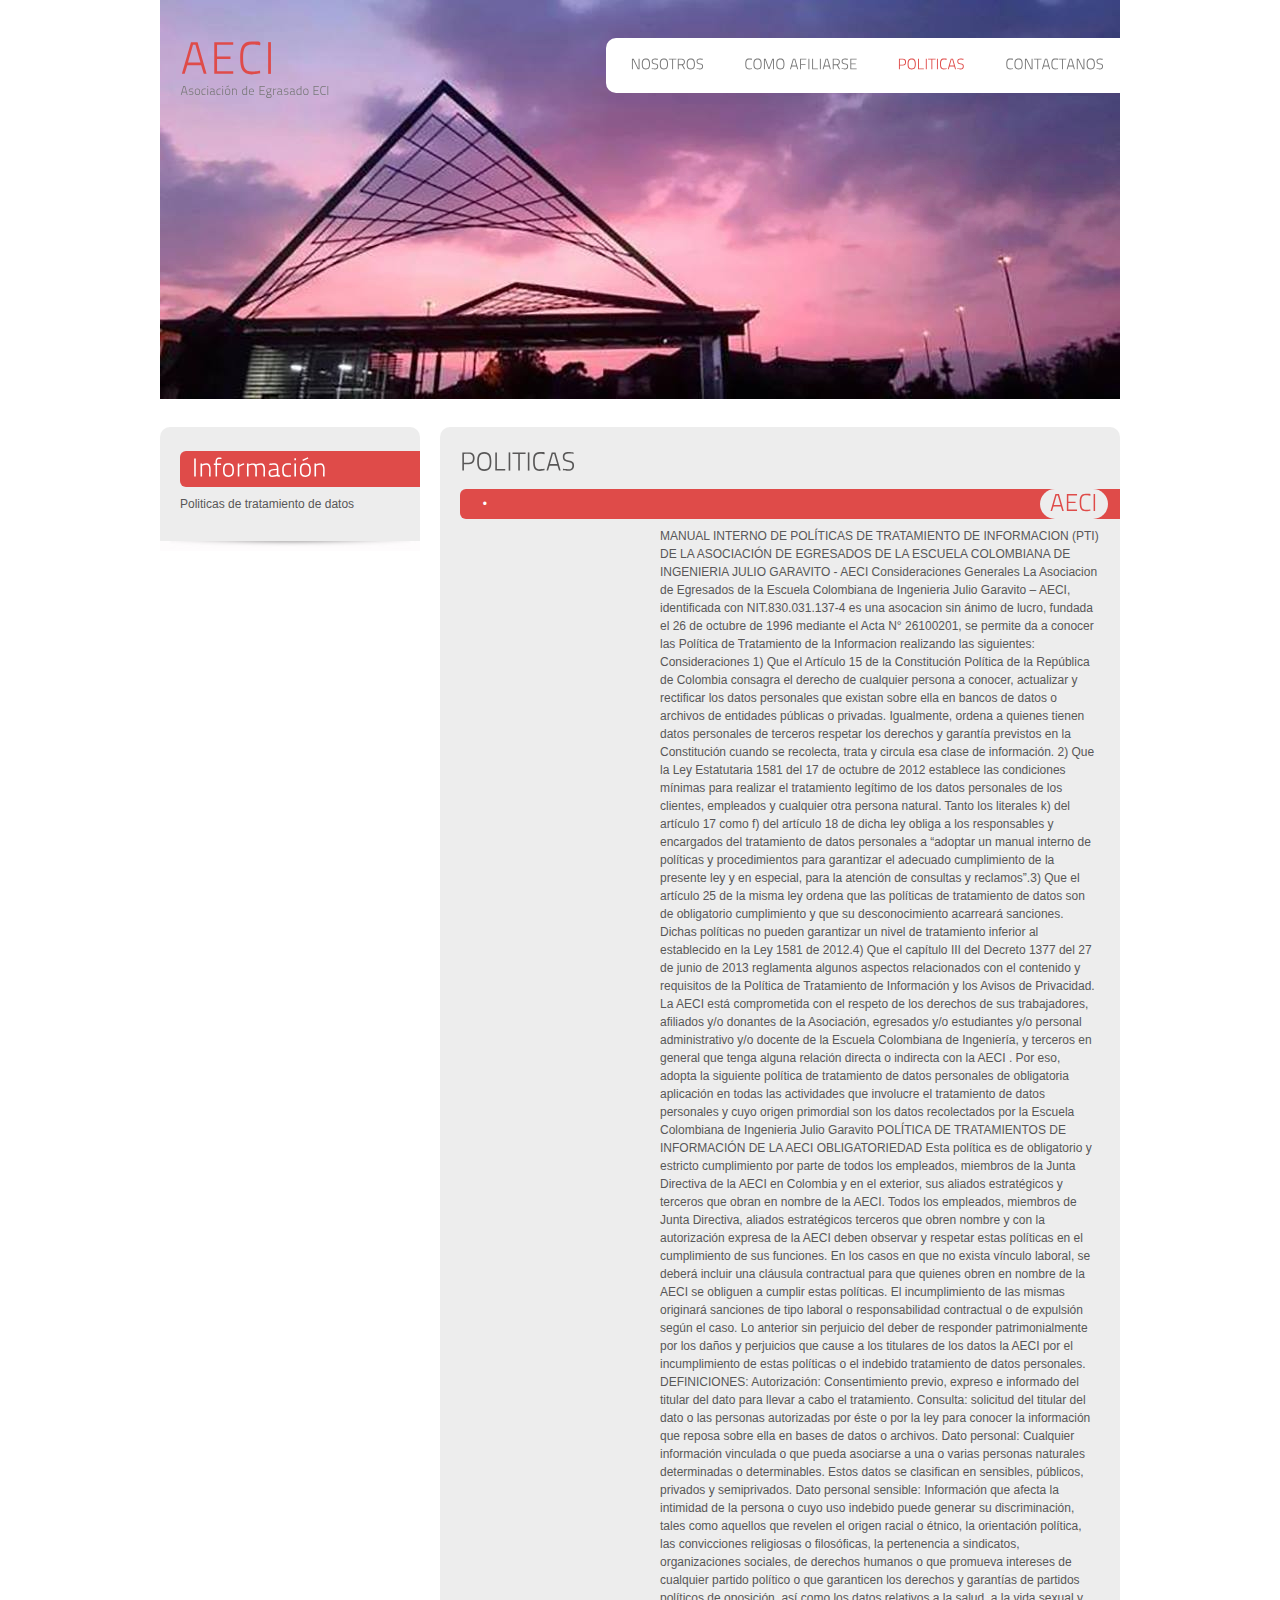
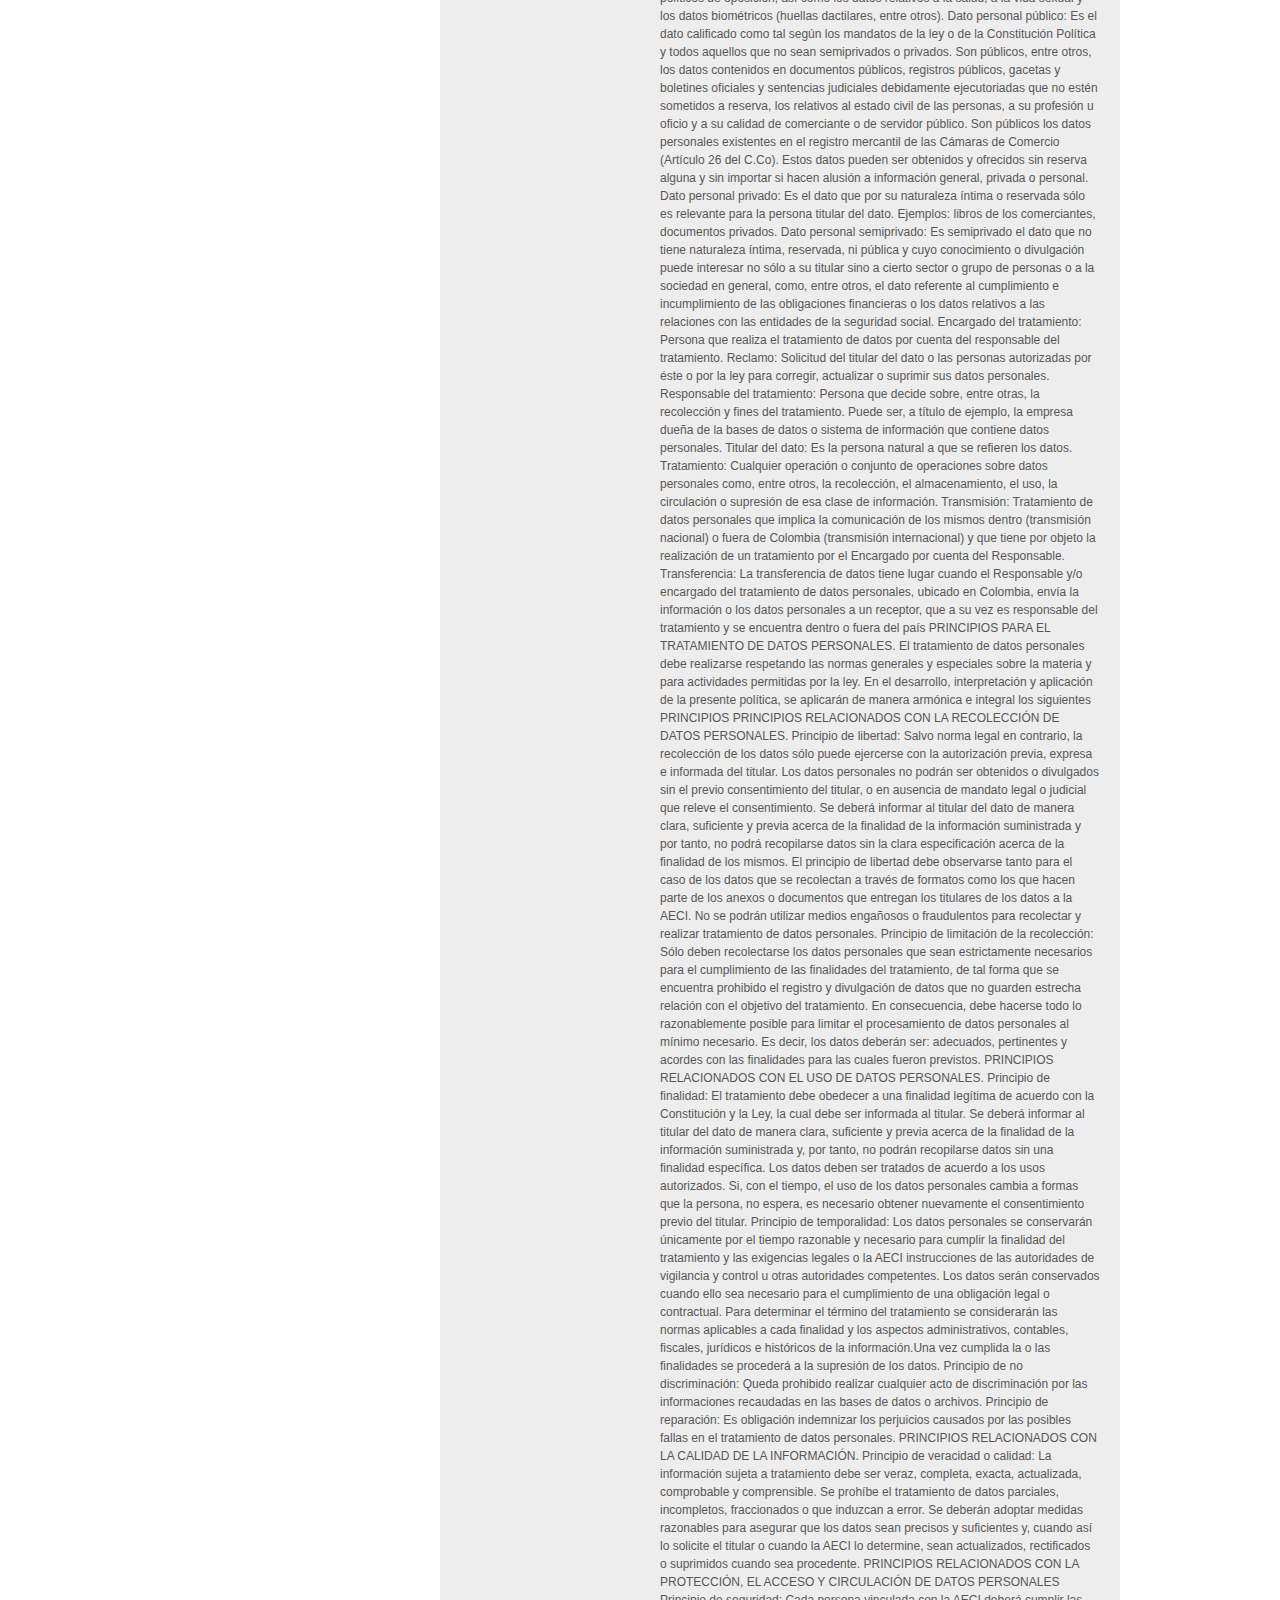
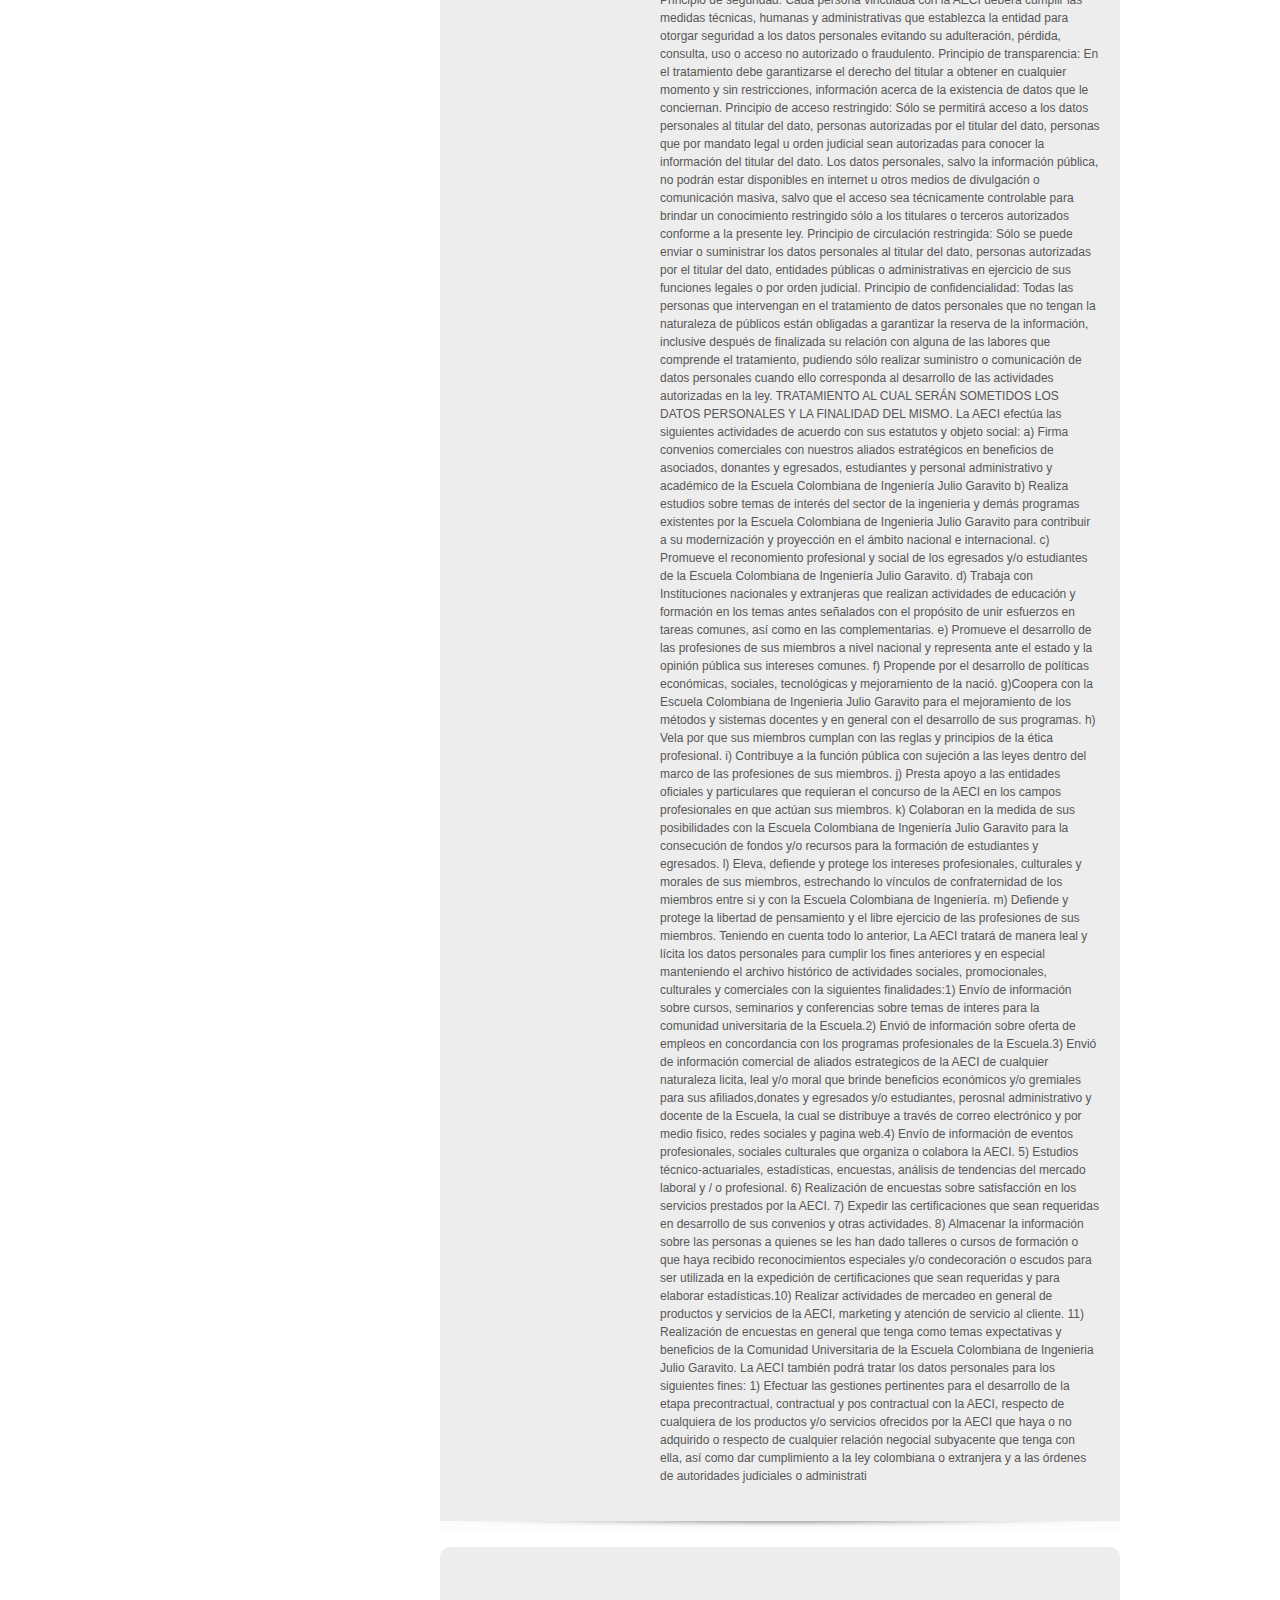
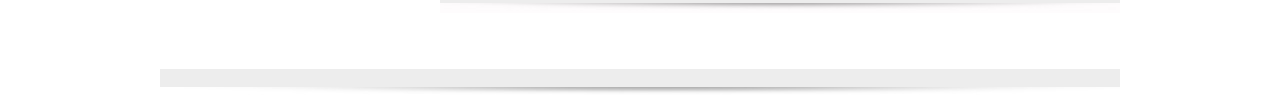
<file: src/main/webapp/politicas.html>
<!DOCTYPE html PUBLIC "-//W3C//DTD XHTML 1.0 Transitional//EN" "http://www.w3.org/TR/xhtml1/DTD/xhtml1-transitional.dtd">
<html xmlns="http://www.w3.org/1999/xhtml">
<head>
<title>SGAECI</title>
<meta http-equiv="Content-Type" content="text/html; charset=utf-8" />
<link href="css/style.css" rel="stylesheet" type="text/css" />
<link rel="stylesheet" type="text/css" href="css/coin-slider.css" />
<script type="text/javascript" src="js/cufon-yui.js"></script>
<script type="text/javascript" src="js/cufon-titillium-250.js"></script>
<script type="text/javascript" src="js/jquery-1.4.2.min.js"></script>
<script type="text/javascript" src="js/script.js"></script>
<script type="text/javascript" src="js/coin-slider.min.js"></script>
</head>
<body>
<div class="main">
  <div class="header">
    <div class="header_resize">
      <div class="slider">
        <div id="coin-slider"> <a href="#"><img src="images/eci.jpg" width="765" height="427" alt="" /> </a> <a href="#"><img src="images/eci1.png" width="960" height="399" alt="" /> </a> <a href="#"><img src="images/ecci.jpg" width="960" height="399" alt="" /> </a> </div>
      </div>
      <div class="menu_nav">
        <ul>
          <li><a href="index.html"><span>NOSOTROS</span></a></li>
          <li><a href="afiliados.html"><span>COMO AFILIARSE</span></a></li>
          <li class="active"><a href="politicas.html"><span>POLITICAS</span></a></li>
	  <li><a href="contactenos.html"><span>CONTACTANOS</span></a></li>
	  
        </ul>
      </div>
      <div class="logo">
        <h1><a href="index.html"><span>AECI</span> <small>Asociación de Egrasado ECI</small></a></h1>
      </div>
      <div class="clr"></div>
    </div>
  </div>
  <div class="content">
    <div class="content_resize">
      <div class="mainbar">
        <div class="article">
          <h2><span>POLITICAS</span></h2>
          <p class="infopost"><a href="#"></a> &nbsp;&nbsp;&bull;&nbsp;&nbsp;   <a href="www.escuelaing.edu.co"> </a> <a href="#"></a> <a href="#" class="com"><span>AECI</span></a></p>
          
          
          <div class="post_content">
            <p>MANUAL INTERNO DE POLÍTICAS DE TRATAMIENTO DE INFORMACION (PTI) DE LA ASOCIACIÓN DE EGRESADOS DE LA ESCUELA COLOMBIANA DE INGENIERIA JULIO GARAVITO - AECI

Consideraciones Generales

La Asociacion de Egresados de la Escuela Colombiana de Ingenieria Julio Garavito – AECI, identificada con NIT.830.031.137-4 es una asocacion sin ánimo de lucro, fundada el 26 de octubre de 1996 mediante el  Acta N° 26100201, se permite da a conocer las Política de Tratamiento de la Informacion realizando las siguientes:

Consideraciones

1) Que el Artículo 15 de la Constitución Política de la República de Colombia consagra el derecho de cualquier persona a conocer, actualizar y rectificar los datos personales que existan sobre ella en bancos de datos o archivos de entidades públicas o privadas. Igualmente, ordena a quienes tienen datos personales de terceros respetar los derechos y garantía previstos en la Constitución cuando se recolecta, trata y circula esa clase de información. 2) Que la Ley Estatutaria 1581 del 17 de octubre de 2012  establece las condiciones mínimas para realizar el tratamiento legítimo de los datos personales de los clientes, empleados y cualquier otra persona natural. Tanto los literales k) del artículo 17 como f) del artículo 18 de dicha ley obliga a los responsables y encargados del tratamiento de datos personales a “adoptar un manual interno de políticas y procedimientos para garantizar el adecuado cumplimiento de la presente ley y en especial, para la atención de consultas y reclamos”.3) Que el artículo 25 de la misma ley ordena que las políticas de tratamiento de datos son de obligatorio cumplimiento y que su desconocimiento acarreará sanciones. Dichas políticas no pueden garantizar un nivel de tratamiento inferior al establecido en la Ley 1581 de 2012.4) Que el capítulo III del Decreto 1377 del 27 de junio de 2013 reglamenta algunos aspectos relacionados con el contenido y requisitos de la Política de Tratamiento de Información y los Avisos de Privacidad.

La AECI está comprometida con el respeto de los derechos de sus  trabajadores, afiliados y/o donantes de la Asociación, egresados y/o estudiantes y/o personal administrativo y/o docente de la Escuela Colombiana de Ingeniería, y terceros en general que tenga alguna relación directa o indirecta con la AECI . Por eso, adopta la siguiente política de tratamiento de datos personales de obligatoria aplicación en todas las actividades que involucre el tratamiento de datos personales y cuyo origen primordial son los datos recolectados por la Escuela Colombiana de Ingenieria Julio Garavito

POLÍTICA DE TRATAMIENTOS DE INFORMACIÓN DE LA AECI

OBLIGATORIEDAD

Esta política  es de obligatorio y estricto cumplimiento por parte de todos los empleados, miembros de la Junta Directiva de la AECI en Colombia y en el exterior, sus aliados estratégicos y terceros que obran en nombre de la AECI. 

Todos los empleados, miembros de Junta Directiva, aliados estratégicos terceros que obren nombre y con la autorización expresa de la AECI deben observar y respetar estas políticas en el cumplimiento de sus funciones. En los casos en que no exista vínculo laboral, se deberá incluir una cláusula contractual para que quienes obren en nombre de la AECI se obliguen a cumplir estas políticas. El incumplimiento de las mismas originará sanciones de tipo laboral o responsabilidad contractual o de expulsión  según el caso. Lo anterior sin perjuicio del deber de responder patrimonialmente por los daños y perjuicios que cause a los titulares de los datos la AECI por el incumplimiento de estas políticas o el indebido tratamiento de datos personales.

DEFINICIONES:

Autorización: Consentimiento previo, expreso e informado del titular del dato para llevar a cabo el tratamiento.
Consulta: solicitud del titular del dato o las personas autorizadas por éste o por la ley para conocer la información que reposa sobre ella en bases de datos o archivos.
Dato personal: Cualquier información vinculada o que pueda asociarse a una o varias personas naturales determinadas o determinables.

Estos datos se clasifican en sensibles, públicos, privados y semiprivados.
 
Dato personal sensible: 
Información que afecta la intimidad de la persona o cuyo uso indebido puede generar su discriminación, tales como aquellos que revelen el origen racial o étnico, la orientación política, las convicciones religiosas o filosóficas, la pertenencia a sindicatos, organizaciones sociales, de derechos humanos o que promueva intereses de cualquier partido político o que garanticen los derechos y garantías de partidos políticos de oposición, así como los datos relativos a la salud, a la vida sexual y los datos biométricos (huellas dactilares, entre otros).
Dato personal público:
Es el dato calificado como tal según los mandatos de la ley o de la Constitución Política y todos aquellos que no sean semiprivados o privados. Son públicos, entre otros, los datos contenidos en documentos públicos, registros públicos, gacetas y boletines oficiales y sentencias judiciales debidamente ejecutoriadas que no estén sometidos a reserva,  los relativos al estado civil de las personas, a su profesión u oficio y a su calidad de comerciante o de servidor público. Son públicos los datos personales existentes en el registro mercantil de las Cámaras de Comercio (Artículo 26 del C.Co). Estos datos pueden ser obtenidos y ofrecidos sin reserva alguna y sin importar si hacen alusión a información general, privada o personal.
Dato personal privado:
Es el dato que por su naturaleza íntima o reservada sólo es relevante para la persona titular del dato. Ejemplos: libros de los comerciantes,  documentos privados.
Dato personal semiprivado:
Es semiprivado el dato que no tiene naturaleza íntima, reservada, ni pública y cuyo conocimiento o divulgación puede interesar no sólo a su titular sino a cierto sector o grupo de personas o a la sociedad en general, como, entre otros,  el dato referente al cumplimiento e incumplimiento de las obligaciones financieras o los datos relativos a las relaciones con las entidades de la seguridad social.
Encargado del tratamiento: 
Persona que realiza el tratamiento de datos por cuenta del responsable del tratamiento. 
Reclamo: 
Solicitud del titular del dato o las personas autorizadas por éste o por la ley para corregir, actualizar o suprimir sus datos personales.
Responsable del tratamiento:
Persona que decide sobre, entre otras, la recolección y fines del tratamiento. Puede ser, a título de ejemplo, la empresa dueña de la bases de datos o sistema de información que contiene datos personales.
Titular del dato: 
Es la persona natural a que se refieren los datos.
Tratamiento: Cualquier operación o conjunto de operaciones sobre datos personales como, entre otros, la recolección, el almacenamiento, el uso, la circulación o supresión de esa clase de información.
Transmisión: 
Tratamiento de datos personales que implica la comunicación de los mismos dentro (transmisión nacional) o fuera de Colombia (transmisión internacional) y que tiene por objeto la realización de un tratamiento por el Encargado por cuenta del Responsable.
Transferencia: La transferencia de datos tiene lugar cuando el Responsable y/o encargado del tratamiento de datos personales, ubicado en Colombia, envía la información o los datos personales a un receptor, que a su vez es responsable  del tratamiento y se encuentra dentro o fuera del país


PRINCIPIOS PARA EL TRATAMIENTO DE DATOS PERSONALES.
El tratamiento de datos personales debe realizarse respetando las normas generales y especiales sobre la materia y para actividades permitidas por la ley. En el desarrollo, interpretación y aplicación de la presente política, se aplicarán de manera armónica e integral los siguientes 
PRINCIPIOS 
PRINCIPIOS RELACIONADOS CON LA RECOLECCIÓN DE DATOS PERSONALES.

Principio de libertad:
Salvo norma legal en contrario, la recolección de los datos sólo puede ejercerse con la autorización  previa, expresa e informada del titular. Los datos personales no podrán ser obtenidos o divulgados sin el previo consentimiento del titular, o en ausencia de mandato legal o judicial que releve el consentimiento. Se deberá informar al titular del dato de manera clara, suficiente y previa acerca de la finalidad de la información suministrada y por tanto,  no podrá recopilarse datos sin la clara especificación acerca de la finalidad de los mismos. El principio de libertad debe observarse tanto para el caso de los datos que se recolectan a través de formatos como los que hacen parte de los anexos o documentos que entregan los titulares de los datos a la AECI. No se podrán utilizar medios engañosos o fraudulentos para recolectar y realizar tratamiento de datos personales.

Principio de limitación de la recolección:
Sólo deben recolectarse los datos personales que sean estrictamente necesarios para el cumplimiento de las finalidades del tratamiento, de tal forma que se encuentra prohibido el registro y divulgación de datos que no guarden estrecha relación con el objetivo del tratamiento. En consecuencia, debe hacerse todo lo razonablemente posible para limitar el procesamiento de datos personales al mínimo necesario. Es decir, los datos deberán ser: adecuados, pertinentes y  acordes con las finalidades para las cuales fueron previstos. 
PRINCIPIOS RELACIONADOS CON EL USO DE DATOS PERSONALES.

Principio de finalidad: 
El tratamiento debe obedecer a una finalidad legítima de acuerdo con la Constitución y la Ley, la cual debe ser informada al titular. Se deberá informar al  titular del dato de manera clara, suficiente y previa acerca de la finalidad de la información suministrada y, por tanto, no podrán recopilarse datos sin  una finalidad  específica. Los datos deben ser tratados de acuerdo a los usos autorizados. Si, con el tiempo, el uso de los datos personales cambia a formas que la persona, no espera, es necesario obtener nuevamente el consentimiento previo del titular.
Principio de temporalidad:
 Los datos personales se conservarán únicamente por el tiempo razonable y necesario para cumplir la finalidad del tratamiento y las exigencias legales o la AECI instrucciones de las autoridades de vigilancia y control u otras autoridades competentes. Los datos serán conservados cuando ello sea necesario para el cumplimiento de una obligación legal o contractual. Para determinar el término del tratamiento se considerarán las normas aplicables a cada finalidad y los aspectos administrativos, contables, fiscales, jurídicos e históricos de la información.Una vez cumplida la o las finalidades se procederá a la supresión de los datos.
Principio de no discriminación: 
Queda prohibido realizar cualquier acto de discriminación por las informaciones recaudadas en las bases de datos o archivos.
Principio de reparación: 
Es obligación indemnizar los perjuicios causados por las posibles fallas en el tratamiento de datos personales.
PRINCIPIOS RELACIONADOS CON LA CALIDAD DE LA INFORMACIÓN.
Principio de veracidad o calidad: 
La información sujeta a tratamiento debe ser veraz, completa, exacta, actualizada, comprobable y comprensible. Se prohíbe el tratamiento de datos parciales, incompletos, fraccionados o que induzcan 


a error. Se deberán adoptar medidas razonables para asegurar que los datos sean precisos y suficientes y, cuando así lo solicite el titular o cuando la AECI lo determine, sean actualizados, rectificados o suprimidos cuando sea procedente.
PRINCIPIOS RELACIONADOS CON LA PROTECCIÓN, EL ACCESO Y CIRCULACIÓN DE DATOS PERSONALES

Principio de seguridad:
 Cada persona vinculada con la AECI deberá cumplir las medidas técnicas, humanas y administrativas que establezca la entidad para otorgar seguridad a los datos personales evitando su adulteración, pérdida, consulta, uso o acceso no autorizado o fraudulento.

Principio de transparencia: 
En el tratamiento debe garantizarse el derecho del titular a obtener en cualquier momento y sin restricciones, información acerca de la existencia de datos que le conciernan. 

Principio de acceso restringido: 
Sólo se permitirá acceso a los datos personales al titular del dato, personas autorizadas por el titular del dato, personas que por mandato legal u orden judicial sean autorizadas para conocer la información del titular del dato.
Los datos personales, salvo la información pública, no podrán estar disponibles en internet u otros medios de divulgación o comunicación masiva, salvo que el acceso sea técnicamente controlable para brindar un conocimiento restringido sólo a los titulares o terceros autorizados conforme a la presente ley.

Principio de circulación restringida: 
Sólo se puede enviar o suministrar los datos personales al titular del dato, personas autorizadas por el titular del dato, entidades públicas o administrativas en ejercicio de sus funciones legales o por orden judicial.

Principio de confidencialidad: 
Todas las personas que intervengan en el tratamiento de datos personales que no tengan la naturaleza de públicos están obligadas a garantizar la reserva de la información, inclusive después de finalizada su relación con alguna de las labores que comprende el tratamiento, pudiendo sólo realizar suministro o comunicación de datos personales cuando ello corresponda al desarrollo de las actividades autorizadas en la ley.

TRATAMIENTO AL CUAL SERÁN SOMETIDOS LOS DATOS PERSONALES Y LA FINALIDAD DEL MISMO.

La AECI efectúa las siguientes actividades de acuerdo con sus estatutos y objeto social: a) Firma convenios comerciales con nuestros aliados estratégicos en beneficios de asociados, donantes y egresados, estudiantes y personal administrativo y académico de la Escuela Colombiana de Ingeniería Julio Garavito b) Realiza estudios sobre temas de interés del sector de la ingenieria y demás programas existentes por la Escuela Colombiana de Ingenieria Julio Garavito para contribuir a su modernización y proyección en el ámbito nacional e internacional. c) Promueve  el reconomiento profesional y social de los egresados y/o estudiantes de la Escuela Colombiana de Ingeniería Julio Garavito. d) Trabaja con Instituciones nacionales y extranjeras que realizan actividades de educación y formación en los temas antes señalados con el propósito de unir esfuerzos en tareas comunes, así como en las complementarias. e) Promueve el desarrollo de las profesiones de sus miembros a nivel nacional y representa ante el estado y la opinión pública sus intereses comunes. f) Propende por el desarrollo de políticas económicas, sociales, tecnológicas y mejoramiento de la nació. g)Coopera con la Escuela Colombiana de Ingenieria  Julio Garavito para el mejoramiento de los métodos y sistemas docentes y en general con el desarrollo de sus programas. h) Vela por que sus miembros cumplan con las reglas y principios de la ética profesional. i) Contribuye a la función pública con sujeción a las leyes dentro del marco de las profesiones de sus miembros. j) Presta apoyo a las entidades oficiales y particulares que requieran el concurso de la AECI en los campos profesionales en que actúan sus 

miembros. k) Colaboran en la medida de sus posibilidades con la Escuela Colombiana de Ingeniería Julio Garavito para la consecución de fondos y/o recursos para la formación de estudiantes y egresados. l) Eleva, defiende y protege los intereses profesionales, culturales y morales de sus miembros, estrechando lo vínculos de confraternidad de los miembros entre si y con la Escuela Colombiana de Ingeniería. m) Defiende y protege la libertad de pensamiento y el libre ejercicio de las profesiones de sus miembros. 
 

Teniendo en cuenta todo lo anterior, La AECI tratará de manera leal y lícita los datos personales para cumplir los fines anteriores y en especial manteniendo el archivo histórico de actividades sociales, promocionales, culturales y comerciales con la siguientes finalidades:1) Envío de información sobre cursos, seminarios y conferencias sobre temas de interes para la comunidad universitaria de la Escuela.2) Envió de información sobre oferta de empleos en concordancia con los programas profesionales de la Escuela.3) Envió de información comercial de aliados estrategicos de la AECI de cualquier naturaleza licita, leal y/o moral  que brinde beneficios económicos y/o gremiales   para sus afiliados,donates y egresados y/o estudiantes, perosnal administrativo y docente de la Escuela,  la cual se distribuye  a través de correo electrónico y por medio fisico, redes sociales y pagina web.4) Envío de información de eventos profesionales, sociales culturales  que organiza o colabora la AECI. 5) Estudios técnico-actuariales, estadísticas, encuestas,  análisis de tendencias del mercado laboral y / o profesional. 6) Realización de encuestas sobre satisfacción en los servicios prestados por la AECI. 7) Expedir las certificaciones que sean requeridas en desarrollo de sus convenios y otras actividades. 8) Almacenar la información sobre las personas a quienes se les han dado talleres o cursos de formación o que haya recibido reconocimientos especiales y/o condecoración o escudos para ser utilizada en la expedición de certificaciones que sean requeridas y  para elaborar estadísticas.10) Realizar actividades de mercadeo en general de productos y servicios de la AECI, marketing y atención de servicio al cliente. 11) Realización de encuestas en general que tenga como temas expectativas y beneficios de la Comunidad Universitaria de la Escuela Colombiana de Ingenieria Julio Garavito. 

La AECI también  podrá tratar los datos personales para los siguientes fines: 1) Efectuar las gestiones pertinentes para el desarrollo de la etapa precontractual, contractual y pos contractual con la AECI, respecto de cualquiera de los productos y/o servicios ofrecidos por la AECI que haya o no adquirido o respecto de cualquier relación negocial subyacente que tenga con ella, así como dar cumplimiento a la ley colombiana o extranjera y a las órdenes de autoridades judiciales o administrati   </P>
	    

            
            
          </div>
          <div class="clr"></div>
        </div>
	
        <div class="article">
          <h2><span></h2>
         
          
          <div class="post_content">
            
            
          </div>
          <div class="clr"></div>
        </div>
        
      </div>
      <div class="sidebar">
        
        <div class="clr"></div>
        <div class="gadget">
          <h2 class="star"><span>Información</span> </h2>
          <div class="clr"></div>
          <ul class="sb_menu">
            <li><a href="politicas.html">Politicas de tratamiento de datos</a></li>
            
          </ul>
        </div>
        
      </div>
      <div class="clr"></div>
    </div>
  </div>
  <div class="fbg">
    <div class="fbg_resize">
      
      <div class="clr"></div>
    </div>
  </div>
  <div class="footer">
    <div class="footer_resize">
      
      <div style="clear:both;"></div>
    </div>
  </div>
</div>
</body>
</html>
</file>
<file: src/main/webapp/css/style.css>
/* Design by http://www.dreamtemplate.com */
@charset "utf-8";
body {
	margin:0;
	padding:0;
	width:100%;
	color:#585757;
	font:normal 12px/1.5em "Liberation sans", Arial, Helvetica, sans-serif;
	background:#fff;
}
html, .main {
	padding:0;
	margin:0;
}
.main {
}
.clr {
	clear:both;
	padding:0;
	margin:0;
	width:100%;
	font-size:0;
	line-height:0;
}
h2 {
	margin:8px 0;
	padding:8px 0;
	font-size:26px;
	font-weight:bold;
	line-height:1.2em;
	color:#585757;
	text-transform:none;
}
p {
	margin:8px 0;
	padding:0 0 8px 0;
}
a {
	color:#df4b49;
	text-decoration:underline;
}
.header, .content, .menu_nav, .fbg, .footer, form, ol, ol li, ul, .content .mainbar, .content .sidebar {
	margin:0;
	padding:0;
}
.header {
}
.header_resize {
	margin:0 auto;
	padding:0 0 24px;
	width:960px;
	height:399px;
}
.logo {
	position:relative;
	padding:0;
	float:none;
	float:left;
	width:auto;
	height:146px;
	z-index:1001;
}
h1 {
	margin:0;
	padding:40px 0 0 20px;
	font-size:45px;
	font-weight:bold;
	line-height:1.2em;
	text-transform:none;
	letter-spacing:2px;
}
h1 a, h1 a:hover {
	color:#df4b49;
	text-decoration:none;
}
h1 span {
}
h1 small {
	display:block;
	font-size:12px;
	line-height:1.2em;
	letter-spacing:normal;
	text-transform:none;
	color:#777;
}
.slider {
	margin:0;
	padding:0 0 24px;
	position:absolute;
}
.rss {
	padding:18px 20px 0 0;
	float:right;
	width:auto;
}
.rss p {
	margin:0;
	padding:0;
	float:right;
	width:auto;
	color:#fff;
	font-size:13px;
	line-height:1.5em;
	font-weight:bold;
}
.rss a {
	color:#fff;
	text-decoration:none;
}
.rss a:hover {
	text-decoration:underline;
}
.rss img {
	margin:-3px 0 -3px 6px;
	border:none;
}
.menu_nav {
	margin:0;
	padding:38px 0 0;
	height:55px;
	float:right;
}
.menu_nav ul {
	position:relative;
	list-style:none;
	padding:0;
	height:55px;
	float:left;
	background:#fff;
	z-index:1001;
}
.menu_nav ul li {
	margin:0;
	padding:0 0 0 8px;
	float:left;
}
.menu_nav ul li a {
	display:block;
	margin:0;
	padding:20px 16px 0;
	height:35px;
	font-size:15px;
	line-height:20px;
	font-weight:normal;
	color:#777;
	text-decoration:none;
	text-transform:none;
	text-align:center;
}
.menu_nav ul li.active a, .menu_nav ul li a:hover {
	text-decoration:none;
	color:#df4b49;
	font-weight:bold;
}
.content {
	padding:4px 0 0;
	background:repeat-x left bottom;
}
.content_resize {
	margin:0 auto;
	padding:0 0 40px;
	width:960px;
	background:repeat-y left top;
}
.content .mainbar {
	margin:0;
	padding:0;
	float:right;
	width:680px;
}
.content .mainbar h2 {
	margin-bottom:4px;
}
.content .mainbar div.img {
	padding:12px 0;
	float:left;
}
.content .mainbar img {
}
.content .mainbar img.fl {
	margin:0;
	border:1px solid #dcdee2;
}
.content .mainbar .article {
	margin:0 0 16px;
	padding:8px 20px 30px;
	background:#ededed url(../images/article_bg.jpg) no-repeat center bottom;
}
.content .mainbar .post_content {
	float:right;
	width:440px;
}
.content .mainbar .post_content strong {
	color:#585757;
}
.content .sidebar {
	padding:0;
	float:left;
	width:260px;
}
.content .sidebar .gadget {
	margin:0 0 16px;
	padding:24px 20px 30px;
	background:#ededed url(../images/gadget_bg.jpg) no-repeat center bottom;
}
.content .sidebar h2 {
	margin:0 -20px 0 0;
	padding:6px 12px 4px;
	color:#fff;
	background:#df4b49;
}
ul.sb_menu, ul.ex_menu {
	margin:0;
	padding:0;
	list-style:none;
	color:#959595;
}
ul.sb_menu li, ul.ex_menu li {
	margin:0;
}
ul.sb_menu li, ul.ex_menu li {
	padding:8px 0;
	width:220px;
}
ul.sb_menu li a {
	color:#585757;
	text-decoration:none;
	margin-left:0;
	padding:4px 8px 4px 0;
}
ul.ex_menu li a {
	font-weight:bold;
	color:#585757;
	text-decoration:none;
}
ul.sb_menu li a:hover, ul.ex_menu li a:hover {
	color:#df4b49;
	font-weight:bold;
	text-decoration:none;
}
p.spec {
	padding:0 0 16px;
}
p.infopost {
	margin:0 -20px 0 0;
	padding:6px 12px;
	text-transform:none;
	color:#fff;
	background:#df4b49;
}
p.infopost a {
	padding:0 2px;
	text-decoration:none;
	font-weight:normal;
	color:#fff;
}
p.infopost a:hover {
	text-decoration:underline;
}
p.infopost span.date {
}
.article a.com {
	display:block;
	float:right;
	margin:-6px 0;
	padding:4px 10px 2px;
	font-size:24px;
	font-weight:normal;
	text-decoration:none;
	text-align:center;
	color:#df4b49;
	background:#ededed;
}
.article a.com:hover {
	text-decoration:none;
}
.article a.com span {
}
.post_content a.rm {
	display:block;
	float:left;
	margin:0 0 16px;
	padding:8px 16px;
	font-size:16px;
	line-height:22px;
	font-weight:normal;
	text-transform:none;
	color:#fff;
	text-decoration:none;
	text-align:center;
	background:#df4b49;
}
.content p.pages {
	margin:0;
	padding:24px 20px 0;
	height:60px;
	font-size:11px;
	line-height:16px;
	text-align:left;
	background:#ededed url(../images/article_bg.jpg) no-repeat center bottom;
}
.content p.pages span, .content p.pages a {
	display:block;
	float:left;
	margin:0 2px 0 0;
	padding:7px 0;
	width:30px;
	text-decoration:none;
	text-align:center;
	background:no-repeat center center;
}
.content p.pages span, .content p.pages a:hover {
	color:#fff;
	background:#e15452;
}
.content p.pages a {
	color:#7e7e7e;
	border:none;
}
.content p.pages small {
	padding:8px 0 0;
	font-size:12px;
	float:right;
	line-height:24px;
}
.content .mainbar .comment {
	margin:0;
	padding:16px 0 0 0;
}
.content .mainbar .comment img.userpic {
	border:1px solid #dedede;
	margin:10px 16px 0 0;
	padding:0;
	float:left;
}
.fbg {
}
.fbg_resize {
	margin:0 auto;
	width:920px;
	padding:16px 20px;
	background:#ededed url(../images/fbg_bg.jpg) no-repeat center bottom;
}
.fbg h2 {
	margin-bottom:24px;
	padding-bottom:8px;
	color:#827f7f;
}
.fbg img.gal {
	margin:0 8px 8px 0;
	padding:0;
	border:4px solid #fff;
}
.fbg .col {
	margin:0;
	float:left;
}
.fbg .c1 {
	padding:0 16px 0 0;
	width:280px;
}
.fbg .c2 {
	padding:0 36px 0 16px;
	width:280px;
}
.fbg .c3 {
	padding:0 0 0 16px;
	width:274px;
}
.fbg .fbg_ul {
	margin:0;
	padding:0;
	list-style:none;
}
.fbg .fbg_ul li {
	margin:0;
	padding:0;
	list-style:none;
}
.fbg .fbg_ul li a {
	display:block;
	margin:0;
	padding:2px 0 2px 12px;
	color:#585757;
	text-decoration:none;
	background:url(../images/li_p.gif) no-repeat left center;
}
.fbg .fbg_ul li a:hover {
	color:#df4b49;
	text-decoration:none;
	font-weight:normal;
	background-image:url(../images/li_a.gif);
}
.fbg p.contact_info {
	line-height:1.8em;
}
.fbg p.contact_info a {
	color:#df4b49;
	text-decoration:underline;
	font-weight:normal;
}
.fbg p.contact_info span {
	display:block;
	float:left;
	width:74px;
	font-weight:bold;
}
ol {
	list-style:none;
}
ol li {
	display:block;
	clear:both;
}
ol li label {
	display:block;
	margin:0;
	padding:16px 0 0 0;
}
ol li input.text {
	width:480px;
	border:1px solid #c0c0c0;
	margin:0;
	padding:5px 2px;
	height:16px;
	background-color:#fff;
}
ol li textarea {
	width:480px;
	border:1px solid #c0c0c0;
	margin:0;
	padding:2px;
	background-color:#fff;
}
ol li .send {
	margin:16px 0 0 0;
}
.searchform {
	margin:0 0 16px;
	padding:20px 20px 30px;
	float:left;
	background:#ededed url(../images/gadget_bg.jpg) no-repeat center bottom;
}
#formsearch {
	margin:0;
	padding:0;
	width:auto;
	height:30px;
}
#formsearch span {
	display:block;
	margin:0;
	padding:0;
	float:left;
	background:url(../images/search_bg.gif) no-repeat left top;
}
#formsearch input.editbox_search {
	margin:0;
	padding:8px 10px;
	float:left;
	width:168px;
	font-size:12px;
	line-height:16px;
	color:#a9a9a9;
	background:none;
	outline:none;
	border:none;
}
#formsearch input.button_search {
	margin:0;
	padding:0;
	border:none;
	float:left;
}
.footer {
}
.footer_resize {
	margin:0 auto;
	padding:0;
	width:920px;
	line-height:1.5em;
	color:#585757;
}
.footer_resize p {
	margin:22px 0;
	padding:0;
	line-height:normal;
	white-space:nowrap;
	text-indent:inherit;
}
.footer_resize a {
	color:#df4b49;
	font-weight:normal;
	margin:0;
	padding:0;
	border:none;
	text-decoration:underline;
	background-color:transparent;
}
.footer_resize a:hover {
	color:#df4b49;
	background-color:transparent;
	text-decoration:none;
}
.footer_resize .lf {
	float:left;
}
.footer_resize .rf {
	float:right;
}
a {
	outline:none;
}
</file>
<file: src/main/webapp/css/coin-slider.css>
/*
	Coin Slider jQuery plugin CSS styles
	http://workshop.rs/projects/coin-slider
*/
.coin-slider {
	padding:0;
	overflow:hidden;
	zoom:1;
	position:relative;
	float:right;
}
.coin-slider a {
	text-decoration:none;
	outline:none;
	border:none;
}
/* buttons for switching */
.cs-buttons {
	margin:-38px 0 0;
	padding:0;
	font-size:0;
	float:left;
}
.cs-buttons a {
	margin:0 2px;
	width:20px;
	height:20px;
	float:left;
	color:#fff;
	text-indent:-10000px;
	background:no-repeat center center;
}
.cs-buttons a.cs-active {
	color:#fff;
}
/* text in slider */
.cs-title {
	display:none;
	padding:16px 60px 16px 24px;
	width:876px;
	color:#fff;
	font-size:15px;
	line-height:1.5em;
	background:url(../images/overlay.png) repeat left top;
}
.cs-title big {
	font-size:20px;
}
/* buttons Next and Prew */
.cs-prev, .cs-next {
	background:url(../images/overlay.png) repeat left top;
	color:#fff;
	padding:0px 10px;
}
</file>
